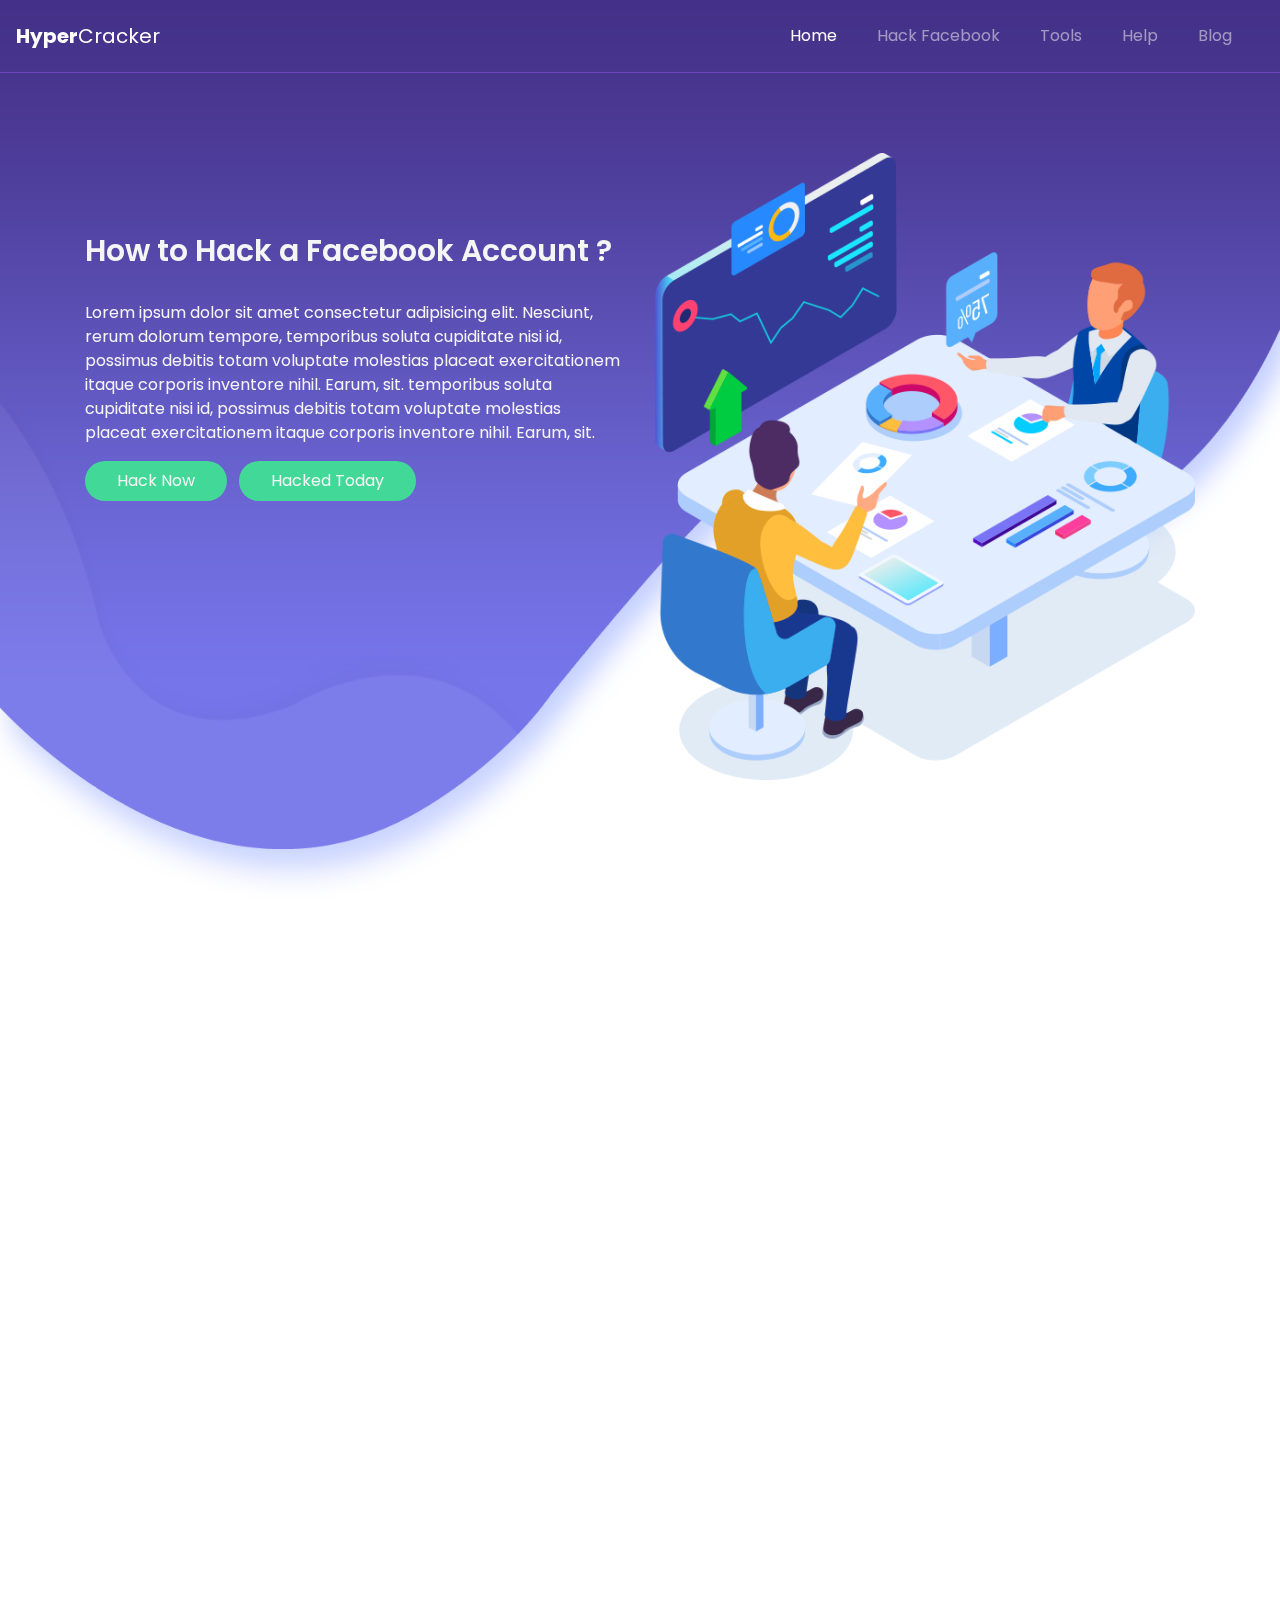
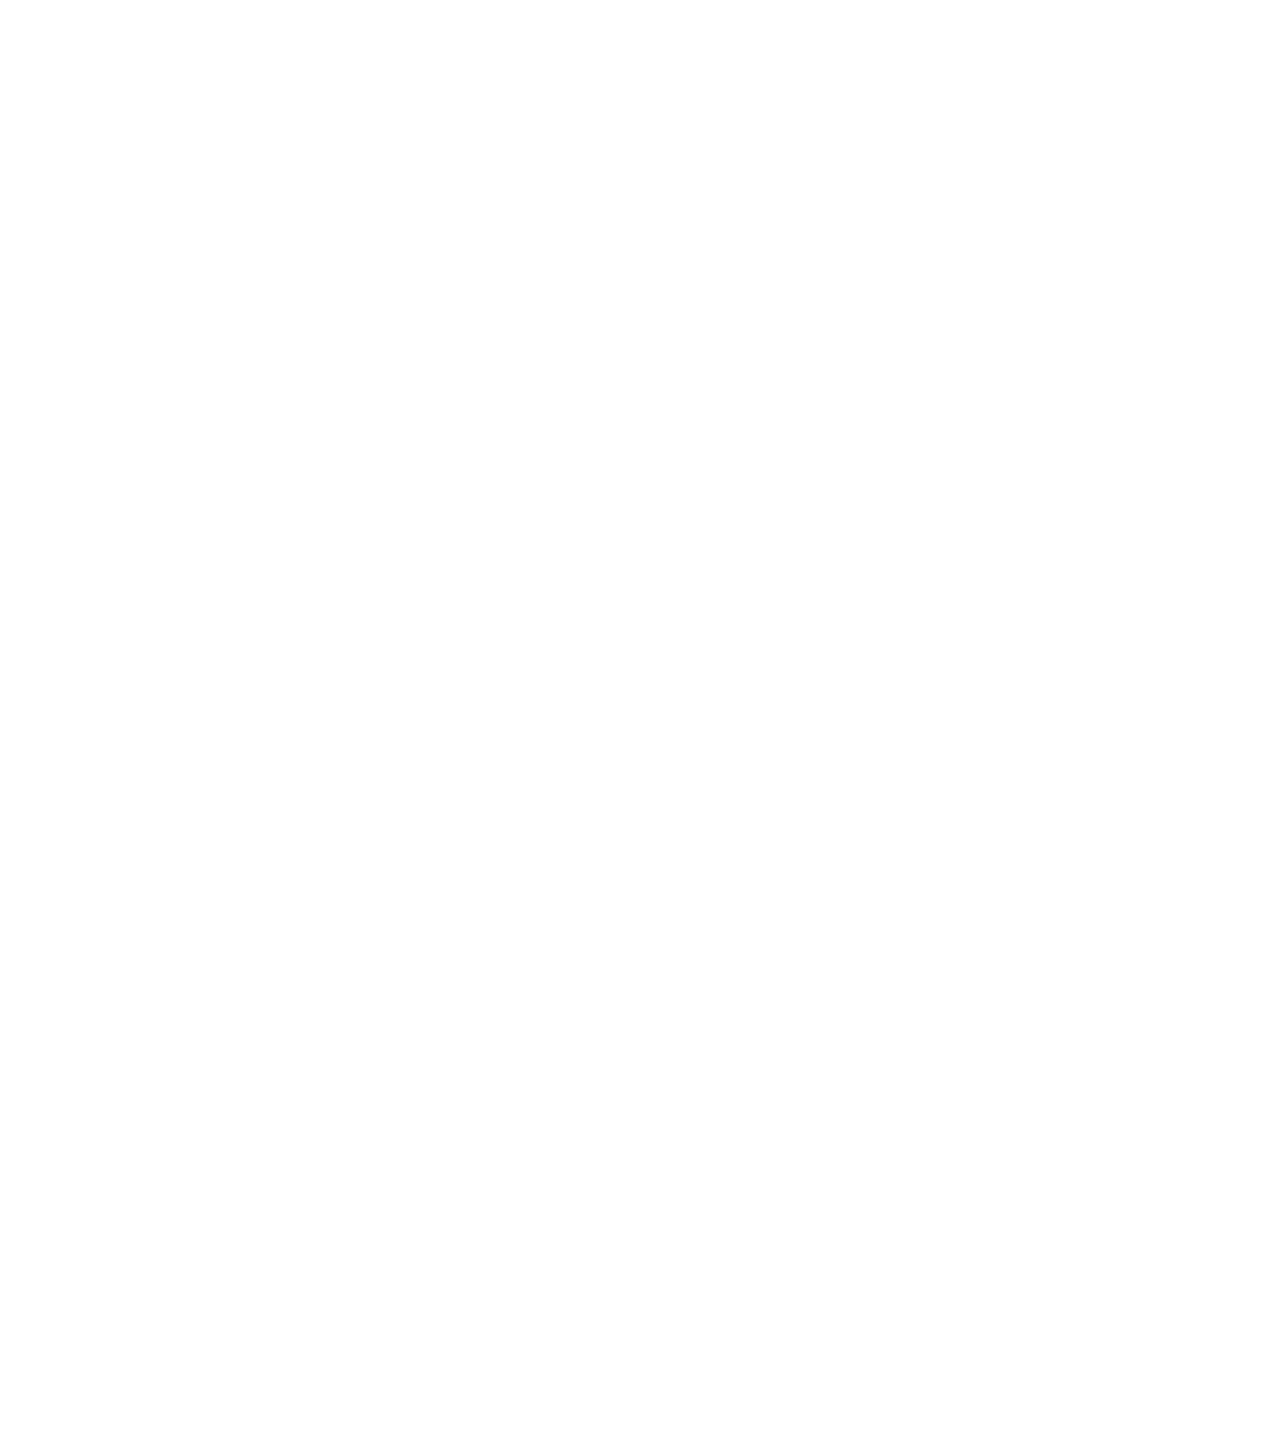
<file: index.html>
<!DOCTYPE html>
<html lang="en">
  <head>
    <meta charset="UTF-8" />
    <meta name="viewport" content="width=device-width, initial-scale=1.0" />
    <title>Myrekrut2014</title>
    <!-- Bootstrap CSS -->
    <link
      rel="stylesheet"
      href="https://stackpath.bootstrapcdn.com/bootstrap/4.3.1/css/bootstrap.min.css"
      integrity="sha384-ggOyR0iXCbMQv3Xipma34MD+dH/1fQ784/j6cY/iJTQUOhcWr7x9JvoRxT2MZw1T"
      crossorigin="anonymous"
    />
    <!-- ANIMATE ON SCROLL -->
    <link href="https://unpkg.com/aos@2.3.1/dist/aos.css" rel="stylesheet" />
    <script src="https://unpkg.com/aos@2.3.1/dist/aos.js"></script>
    <!--FONT AWESOME CSS-->
    <link
      rel="stylesheet"
      href="https://stackpath.bootstrapcdn.com/font-awesome/4.7.0/css/font-awesome.min.css"
    />
    <!--Custom CSS-->
    <link rel="stylesheet" href="css/style.css" />
  </head>

  <body>
    <!-- START OF WRAPPER SECTION -->
    <div id="wrapper">
      <!-- START OF NAVBAR STYLING -->
      <nav class="navbar navbar-expand-md navbar-dark bg-primary" data-aos="fade-down">
        <a class="navbar-brand" href="#"><strong>Hyper</strong>Cracker</a>
        <button
          class="navbar-toggler d-lg-none"
          type="button"
          data-toggle="collapse"
          data-target="#collapsibleNavId"
          aria-controls="collapsibleNavId"
          aria-expanded="false"
          aria-label="Toggle navigation"
        >
          <span class="navbar-toggler-icon"></span>
        </button>
        <div class="collapse navbar-collapse" id="collapsibleNavId">
          <ul class="navbar-nav ml-auto mt-2 mt-lg-0">
            <li class="nav-item active">
              <a class="nav-link" href="index.html"
                >Home <span class="sr-only">(current)</span></a
              >
            </li>
            <li class="nav-item">
              <a class="nav-link" href="hack-fb.html">Hack Facebook</a>
            </li>
            <li class="nav-item">
              <a class="nav-link" href="#">Tools</a>
            </li>
            <li class="nav-item">
              <a class="nav-link" href="help.html">Help</a>
            </li>
            <li class="nav-item">
              <a class="nav-link" href="#">Blog</a>
            </li>
          </ul>
        </div>
      </nav>
      <!-- END OF NAVBAR STYLING -->
      <div id="main-body">
        <div class="container">
          <div class="row">
            <div class="col-md-6" data-aos="fade-right">
              <h1>
                How to Hack a Facebook Account ?
              </h1>
              <p>
                Lorem ipsum dolor sit amet consectetur adipisicing elit.
                Nesciunt, rerum dolorum tempore, temporibus soluta cupiditate
                nisi id, possimus debitis totam voluptate molestias placeat
                exercitationem itaque corporis inventore nihil. Earum, sit.
                temporibus soluta cupiditate nisi id, possimus debitis totam
                voluptate molestias placeat exercitationem itaque corporis
                inventore nihil. Earum, sit.
              </p>
              <p>
                <a href="#" class="btn-new">Hack Now</a>

                <a href="#" class="btn-new ml-2">Hacked Today</a>
              </p>
            </div>
            <div class="col-md-6" data-aos="fade-up">
              <img src="./images/homme-right.png" class="img-fluid" alt="" />
            </div>
          </div>
        </div>
      </div>
    </div>
    <!-- END OF WRAPPER SECTION -->
    <!-- START OF INFO SECTION -->
    <div id="info">
      <div class="container">
        <div class="row" data-aos="zoom-in">
          <div class="col-md-12 text-center">
            <span class="line-1"></span>
            <span class="line-2"></span>
            <span class="line-3"></span>
            <span class="line-4"></span>
            <span class="line-5"></span>
            <h2 class="mt-5">
              How to Hack Facebook Account Online?
            </h2>
          </div>
        </div>
      </div>
      <div class="container">
        <div class="row" data-aos="zoom-in">
          <div class="col-md-12">
            <div id="accordion">
              <div class="card">
                <div class="card-header">
                  <a
                    class="card-link"
                    data-toggle="collapse"
                    href="#collapseOne"
                  >
                    How to hack someones Facebook easily?
                  </a>
                </div>
                <div id="collapseOne" class="collapse" data-parent="#accordion">
                  <div class="card-body">
                    Lorem ipsum dolor sit amet, consectetur adipisicing elit,
                    sed do eiusmod tempor incididunt ut labore et dolore magna
                    aliqua. Ut enim ad minim veniam, quis nostrud exercitation
                    ullamco laboris nisi ut aliquip ex ea commodo consequat.
                    Lorem ipsum dolor sit amet, consectetur adipisicing elit,
                    sed do eiusmod tempor incididunt ut labore et dolore magna
                    aliqua. Ut enim ad minim veniam, quis nostrud exercitation
                    ullamco laboris nisi ut aliquip ex ea commodo consequat.
                    Lorem ipsum dolor sit amet, consectetur adipisicing elit,
                    sed do eiusmod tempor incididunt ut labore et dolore magna
                    aliqua. Ut enim ad minim veniam, quis nostrud exercitation
                    ullamco laboris nisi ut aliquip ex ea commodo consequat.
                  </div>
                </div>
              </div>
              <div class="card">
                <div class="card-header">
                  <a
                    class="collapsed card-link"
                    data-toggle="collapse"
                    href="#collapseTwo"
                  >
                    How to hack a Facebook account, Step by step:
                  </a>
                </div>
                <div id="collapseTwo" class="collapse" data-parent="#accordion">
                  <div class="card-body">
                    Lorem ipsum dolor sit amet, consectetur adipisicing elit,
                    sed do eiusmod tempor incididunt ut labore et dolore magna
                    aliqua. Ut enim ad minim veniam, quis nostrud exercitation
                    ullamco laboris nisi ut aliquip ex ea commodo consequat.
                  </div>
                </div>
              </div>
              <div class="card">
                <div class="card-header">
                  <a
                    class="collapsed card-link"
                    data-toggle="collapse"
                    href="#collapseThree"
                  >
                    How to hack Facebook free without surveys?
                  </a>
                </div>
                <div
                  id="collapseThree"
                  class="collapse"
                  data-parent="#accordion"
                >
                  <div class="card-body">
                    Lorem ipsum dolor sit amet, consectetur adipisicing elit,
                    sed do eiusmod tempor incididunt ut labore et dolore magna
                    aliqua. Ut enim ad minim veniam, quis nostrud exercitation
                    ullamco laboris nisi ut aliquip ex ea commodo consequat.
                    Lorem ipsum dolor, sit amet consectetur adipisicing elit.
                    Explicabo sequi, quae consequatur numquam dignissimos
                    excepturi commodi hic, fuga earum dolorem doloremque
                    temporibus nam aliquid, inventore amet ea sunt odit
                    praesentium.
                  </div>
                </div>
              </div>
              <div class="card">
                <div class="card-header">
                  <a
                    class="collapsed card-link"
                    data-toggle="collapse"
                    href="#collapseFour"
                  >
                    How to hack facebook account from a phone?
                  </a>
                </div>
                <div
                  id="collapseFour"
                  class="collapse"
                  data-parent="#accordion"
                >
                  <div class="card-body">
                    Lorem ipsum dolor sit amet, consectetur adipisicing elit,
                    sed do eiusmod tempor incididunt ut labore et dolore magna
                    aliqua. Ut enim ad minim veniam, quis nostrud exercitation
                    ullamco laboris nisi ut aliquip ex ea commodo consequat.
                  </div>
                </div>
              </div>
              <div class="card">
                <div class="card-header">
                  <a
                    class="collapsed card-link"
                    data-toggle="collapse"
                    href="#collapseFive"
                  >
                    How to hack fb online without software?
                  </a>
                </div>
                <div
                  id="collapseFive"
                  class="collapse"
                  data-parent="#accordion"
                >
                  <div class="card-body">
                    Lorem ipsum dolor sit amet, consectetur adipisicing elit,
                    sed do eiusmod tempor incididunt ut labore et dolore magna
                    aliqua. Ut enim ad minim veniam, quis nostrud exercitation
                    ullamco laboris nisi ut aliquip ex ea commodo consequat.
                    Lorem ipsum dolor sit amet, consectetur adipisicing elit,
                    sed do eiusmod tempor incididunt ut labore et dolore magna
                    aliqua. Ut enim ad minim veniam, quis nostrud exercitation
                    ullamco laboris nisi ut aliquip ex ea commodo consequat.
                    Lorem ipsum dolor, sit amet consectetur adipisicing elit.
                    Explicabo sequi, quae consequatur numquam dignissimos
                    excepturi commodi hic, fuga earum dolorem doloremque
                    temporibus nam aliquid, inventore amet ea sunt odit
                    praesentium.
                  </div>
                </div>
              </div>
            </div>
          </div>
        </div>
        <div id="hacked-today" data-aos="zoom-in">
          <div class="container text-center">
            <span class="line-1"></span>
            <span class="line-2"></span>
            <span class="line-3"></span>
            <span class="line-4"></span>
            <span class="line-5"></span>
            <h2 class="mt-5">
              Hacked Today
            </h2>
          </div>
          <div class="container">
            <div class="row">
              <div class="col-md-3">
                <div class="single-member">
                  <img src="./images/profile.jpg" class="img-fluid" alt="" />
                  <p class="mb-0">
                    John Doe
                  </p>
                  <p>
                    HACKED TODAY
                  </p>
                </div>
              </div>
              <div class="col-md-3">
                <div class="single-member">
                  <img src="./images/profile2.jfif" class="img-fluid" alt="" />
                  <p class="mb-0">
                    John Doe
                  </p>
                  <p>
                    HACKED TODAY
                  </p>
                </div>
              </div>
              <div class="col-md-3">
                <div class="single-member">
                  <img src="./images/profile3.jpg" class="img-fluid" alt="" />
                  <p class="mb-0">
                    John Doe
                  </p>
                  <p>
                    HACKED TODAY
                  </p>
                </div>
              </div>
              <div class="col-md-3">
                <div class="single-member">
                  <img src="./images/profile4.jfif" class="img-fluid" alt="" />
                  <p class="mb-0">
                    John Doe
                  </p>
                  <p>
                    HACKED TODAY
                  </p>
                </div>
              </div>
              <div class="col-md-3">
                <div class="single-member">
                  <img src="./images/profile5.jfif" class="img-fluid" alt="" />
                  <p class="mb-0">
                    John Doe
                  </p>
                  <p>
                    HACKED TODAY
                  </p>
                </div>
              </div>
              <div class="col-md-3">
                <div class="single-member">
                  <img src="./images/profile6.jpg" class="img-fluid" alt="" />
                  <p class="mb-0">
                    John Doe
                  </p>
                  <p>
                    HACKED TODAY
                  </p>
                </div>
              </div>
              <div class="col-md-3">
                <div class="single-member">
                  <img src="./images/profile7.jfif" class="img-fluid" alt="" />
                  <p class="mb-0">
                    John Doe
                  </p>
                  <p>
                    HACKED TODAY
                  </p>
                </div>
              </div>
              <div class="col-md-3">
                <div class="single-member">
                  <img src="./images/profile.jfif" class="img-fluid" alt="" />
                  <p class="mb-0">
                    John Doe
                  </p>
                  <p>
                    HACKED TODAY
                  </p>
                </div>
              </div>
            </div>
            <div class="col-12">
              <a href="#" class="btn-new-2 mr-auto ml-auto mt-5"
                >Start Hacking</a
              >
            </div>
          </div>
        </div>
      </div>
    </div>
    <!-- END OF INFO SECTION -->
    <!-- START OF FOOTER -->
    <footer data-aos="fade-up">
      <div class="container">
        <div class="row">
          <div class="col-md-6">
            <a class="navbar-brand" href="#"><strong>Hyper</strong>Cracker</a>
            <p>
              All rights Reserved <a href="#">HyperCracker</a> 2013 - 2019 ©
              <br />
              <a href="#">Privacy Policy</a> -
              <a href="terms.html">Terms of use</a>
            </p>
          </div>
          <div class="col-md-4 social-box mt-4 text-center text-md-left">
            <a href="#">
              <i class="fa fa-facebook-f" aria-hidden="true"></i>
            </a>
            <a href="#">
              <i class="fa fa-twitter" aria-hidden="true"></i>
            </a>
            <a href="#">
              <i class="fa fa-youtube-play" aria-hidden="true"></i>
            </a>
          </div>
          <div class="col-md-2 mt-4">
            <a href="#" id="scroll-to-top" class="mx-auto mx-md-0">
              <i class="fa fa-chevron-up" aria-hidden="true"></i>
            </a>
          </div>
        </div>
        <div class="row mt-5">
          <div class="col-12">
            <p>
              Disclaimer: no personal data is stored. All requested content is
              shown on facebook.com, not on HyperCracker. This site is not a
              part of the Facebook™ website or Facebook™ Inc. Additionally, this
              site is NOT endorsed by Facebook™ in any way. FACEBOOK™ is a
              trademark of FACEBOOK™, Inc
            </p>
          </div>
        </div>
      </div>
    </footer>
    <!-- END OF FOOTER -->

    <!-- jQuery first, then Popper.js, then Bootstrap JS -->
    <script
      src="https://code.jquery.com/jquery-3.3.1.slim.min.js"
      integrity="sha384-q8i/X+965DzO0rT7abK41JStQIAqVgRVzpbzo5smXKp4YfRvH+8abtTE1Pi6jizo"
      crossorigin="anonymous"
    ></script>
    <script
      src="https://cdnjs.cloudflare.com/ajax/libs/popper.js/1.14.7/umd/popper.min.js"
      integrity="sha384-UO2eT0CpHqdSJQ6hJty5KVphtPhzWj9WO1clHTMGa3JDZwrnQq4sF86dIHNDz0W1"
      crossorigin="anonymous"
    ></script>
    <script
      src="https://stackpath.bootstrapcdn.com/bootstrap/4.3.1/js/bootstrap.min.js"
      integrity="sha384-JjSmVgyd0p3pXB1rRibZUAYoIIy6OrQ6VrjIEaFf/nJGzIxFDsf4x0xIM+B07jRM"
      crossorigin="anonymous"
    ></script>
    <script>
      AOS.init({
          once: true,
          duration: 1000
      });
    </script>
  </body>
</html>
</file>
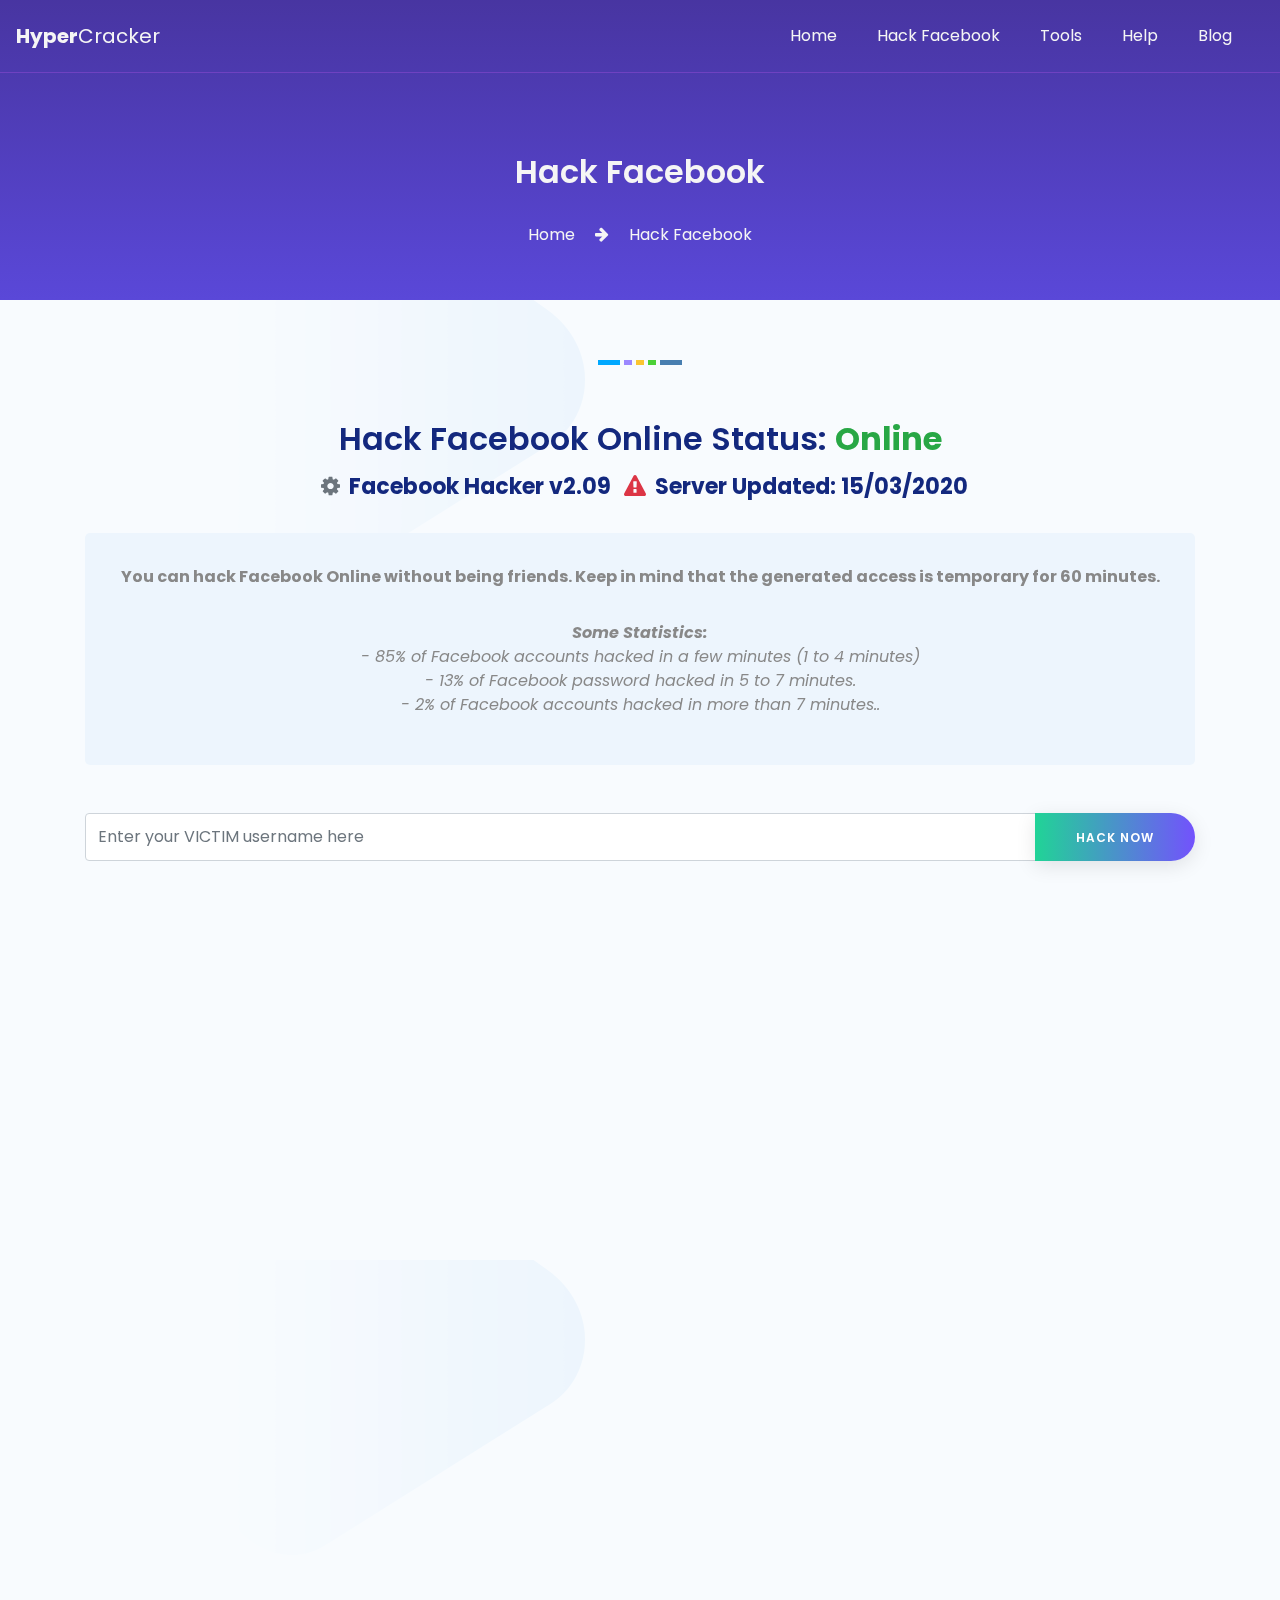
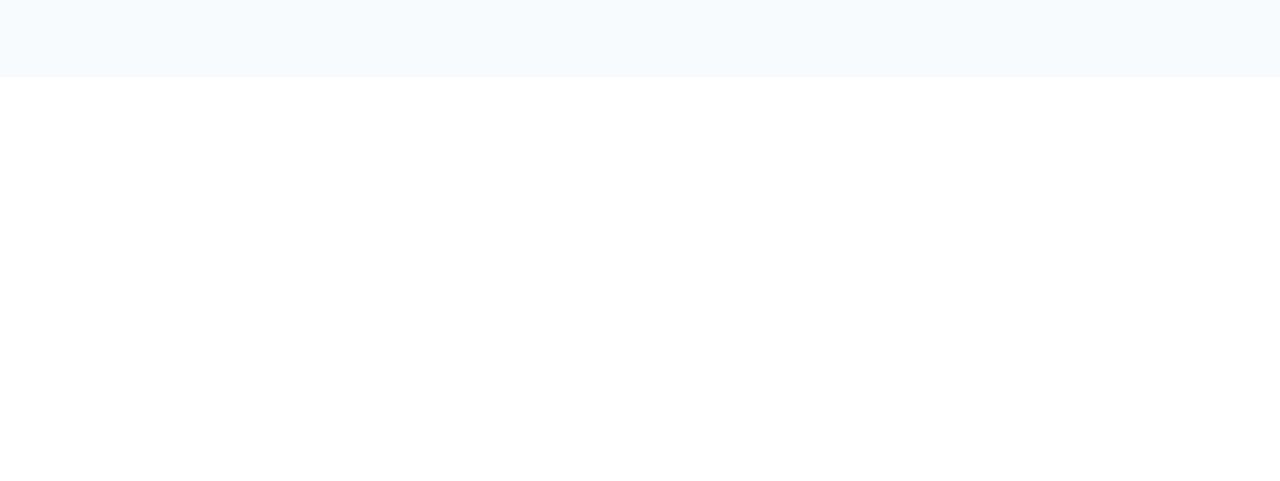
<file: hack-fb.html>
<!DOCTYPE html>
<html lang="en">

<head>
    <meta charset="UTF-8">
    <meta name="viewport" content="width=device-width, initial-scale=1.0">
    <title>Myrekrut2014</title>
    <!-- Bootstrap CSS -->
    <link rel="stylesheet" href="https://stackpath.bootstrapcdn.com/bootstrap/4.3.1/css/bootstrap.min.css"
        integrity="sha384-ggOyR0iXCbMQv3Xipma34MD+dH/1fQ784/j6cY/iJTQUOhcWr7x9JvoRxT2MZw1T" crossorigin="anonymous" />
    <!-- ANIMATE ON SCROLL -->
    <link href="https://unpkg.com/aos@2.3.1/dist/aos.css" rel="stylesheet" />
    <script src="https://unpkg.com/aos@2.3.1/dist/aos.js"></script>
    <!-- Fontawesome Setup -->
    <link rel="stylesheet" href="https://stackpath.bootstrapcdn.com/font-awesome/4.7.0/css/font-awesome.min.css" />
    <!--Custom CSS-->
    <link rel="stylesheet" href="css/style.css" />
</head>

<body>
    <!-- START OF WRAPPER SECTION -->
    <div id="wrapper-other-pages" data-aos="fade-down">
        <!-- START OF NAVBAR STYLING -->
        <nav class="navbar navbar-expand-md navbar-dark bg-primary">
            <a class="navbar-brand" href="#"><strong>Hyper</strong>Cracker</a>
            <button class="navbar-toggler d-lg-none" type="button" data-toggle="collapse"
                data-target="#collapsibleNavId" aria-controls="collapsibleNavId" aria-expanded="false"
                aria-label="Toggle navigation">
                <span class="navbar-toggler-icon"></span>
            </button>
            <div class="collapse navbar-collapse" id="collapsibleNavId">
                <ul class="navbar-nav ml-auto mt-2 mt-lg-0">
                    <li class="nav-item active">
                        <a class="nav-link" href="index.html">Home <span class="sr-only">(current)</span></a>
                    </li>
                    <li class="nav-item">
                        <a class="nav-link" href="hack-fb.html">Hack Facebook</a>
                    </li>
                    <li class="nav-item">
                        <a class="nav-link" href="#">Tools</a>
                    </li>
                    <li class="nav-item">
                        <a class="nav-link" href="help.html">Help</a>
                    </li>
                    <li class="nav-item">
                        <a class="nav-link" href="#">Blog</a>
                    </li>
                </ul>
            </div>
        </nav>
        <!-- END OF NAVBAR STYLING -->
        <div class="container">
            <div class="row">
                <div class="col-12 text-center">
                    <h2>Hack Facebook</h2>
                    <p> <a href="./index.html"> Home</a> <i class="fa fa-arrow-right"></i> Hack Facebook</p>
                </div>
            </div>
        </div>
    </div>
    <!-- END OF WRAPPER SECTION -->
    <!-- START OF MAIN BODY ON OTHER PAGES -->
    <div id="other-pages-section" >
        <div class="container" data-aos="zoom-in">
            <div class="row">
                <div class="col-12 text-center">
                    <span class="line-1"></span>
                    <span class="line-2"></span>
                    <span class="line-3"></span>
                    <span class="line-4"></span>
                    <span class="line-5"></span>
                    <h2 class="mt-5">
                        Hack Facebook Online Status: <span class="text-success font-weight-bold"> Online</span>
                    </h2>
                    <h3>
                        <i class="fa fa-cog ml-2 mr-1 text-secondary" aria-hidden="true"></i> Facebook Hacker v2.09 <i
                            class="fa fa-exclamation-triangle text-danger ml-2 mr-1" aria-hidden="true"></i> Server
                        Updated: 15/03/2020
                    </h3>
                    <div class="blue-box">
                        <strong>
                            You can hack Facebook Online without being friends. Keep in
                            mind that the generated access is temporary for 60 minutes.
                        </strong>
                        <p>
                            <span class="font-weight-bold">Some Statistics:</span> <br />
                            - 85% of Facebook accounts hacked in a few minutes (1 to 4
                            minutes) <br />
                            - 13% of Facebook password hacked in 5 to 7 minutes. <br />
                            - 2% of Facebook accounts hacked in more than 7 minutes..
                        </p>
                    </div>
                    <div class="input-group mt-5 ">
                        <input type="text" class="form-control input-field"
                            placeholder="Enter your VICTIM username here">
                        <div class="input-group-append  input-sm-block">
                            <button class="btn btn-new-2" type="submit">Hack Now</button>
                        </div>
                    </div>
                </div>
            </div>

        </div>
        <div class="container" data-aos="zoom-in">
            <div id="tutorial">
                <div class="row">
                    <div class="col-12 text-center">
                        <span class="line-1"></span>
                        <span class="line-2"></span>
                        <span class="line-3"></span>
                        <span class="line-4"></span>
                        <span class="line-5"></span>
                        <h2 class="mt-5">
                            How to Hack Facebook Account Online?
                        </h2>
                        <h3>
                            Step by step (VIDEO TUTORIAL)
                        </h3>
                        <p>
                            This video shows you how to find the Profile URL of a Facebook account in order to hack it.
                        </p>
                    </div>
                    <div class="col-md-6">
                        <div id="accordion">
                            <div class="card">
                                <div class="card-header">
                                    <a class="card-link" data-toggle="collapse" href="#collapseOne">
                                        Detect the lies of your partner, find real evidence:
                                    </a>
                                </div>
                                <div id="collapseOne" class="collapse" data-parent="#accordion">
                                    <div class="card-body">
                                        Lorem ipsum dolor sit amet, consectetur adipisicing elit, sed do eiusmod tempor
                                        incididunt ut labore et dolore magna aliqua. Ut enim ad minim veniam, quis
                                        nostrud
                                        exercitation ullamco laboris nisi ut aliquip ex ea commodo consequat.
                                        Lorem ipsum dolor sit amet, consectetur adipisicing elit, sed do eiusmod tempor
                                        incididunt ut labore et dolore magna aliqua. Ut enim ad minim veniam, quis
                                        nostrud
                                        exercitation ullamco laboris nisi ut aliquip ex ea commodo consequat.
                                        Lorem ipsum dolor sit amet, consectetur adipisicing elit, sed do eiusmod tempor
                                        incididunt ut labore et dolore magna aliqua. Ut enim ad minim veniam, quis
                                        nostrud
                                        exercitation ullamco laboris nisi ut aliquip ex ea commodo consequat.

                                    </div>
                                </div>
                            </div>
                            <div class="card">
                                <div class="card-header">
                                    <a class="collapsed card-link" data-toggle="collapse" href="#collapseTwo">
                                        There is a simple way to know the truth !! Hack a Facebook account with
                                        HyperCracker?
                                    </a>
                                </div>
                                <div id="collapseTwo" class="collapse" data-parent="#accordion">
                                    <div class="card-body">
                                        Lorem ipsum dolor sit amet, consectetur adipisicing elit, sed do eiusmod tempor
                                        incididunt ut labore et dolore magna aliqua. Ut enim ad minim veniam, quis
                                        nostrud
                                        exercitation ullamco laboris nisi ut aliquip ex ea commodo consequat.
                                    </div>
                                </div>
                            </div>
                            <div class="card">
                                <div class="card-header">
                                    <a class="collapsed card-link" data-toggle="collapse" href="#collapseThree">
                                        Truth Is Good, But Knowing Too Much Truth Is Harmful
                                    </a>
                                </div>
                                <div id="collapseThree" class="collapse" data-parent="#accordion">
                                    <div class="card-body">
                                        Lorem ipsum dolor sit amet, consectetur adipisicing elit, sed do eiusmod tempor
                                        incididunt ut labore et dolore magna aliqua. Ut enim ad minim veniam, quis
                                        nostrud
                                        exercitation ullamco laboris nisi ut aliquip ex ea commodo consequat.
                                        Lorem ipsum dolor, sit amet consectetur adipisicing elit. Explicabo sequi, quae
                                        consequatur numquam dignissimos excepturi commodi hic, fuga earum dolorem
                                        doloremque
                                        temporibus nam aliquid, inventore amet ea sunt odit praesentium.
                                    </div>
                                </div>
                            </div>
                            <div class="card">
                                <div class="card-header">
                                    <a class="collapsed card-link" data-toggle="collapse" href="#collapseFour">
                                        Does Facebook know I'm trying to hack a Facebook account?
                                    </a>
                                </div>
                                <div id="collapseFour" class="collapse" data-parent="#accordion">
                                    <div class="card-body">
                                        Lorem ipsum dolor sit amet, consectetur adipisicing elit, sed do eiusmod tempor
                                        incididunt ut labore et dolore magna aliqua. Ut enim ad minim veniam, quis
                                        nostrud
                                        exercitation ullamco laboris nisi ut aliquip ex ea commodo consequat.
                                    </div>
                                </div>
                            </div>
                        </div>
                    </div>
                    <div class="col-md-6 mt-5">
                        <p>
                            <div class="embed-responsive embed-responsive-16by9">
                                <iframe src="https://www.youtube.com/embed/pA9ZJfssqTA" frameborder="0"
                                    allow="accelerometer; autoplay; encrypted-media; gyroscope; picture-in-picture"
                                    allowfullscreen></iframe>
                            </div>
                        </p>
                    </div>
                </div>
            </div>
        </div>
    </div>
    </div>
    </div>
    <!-- END OF MAIN BODY ON OTHER PAGES -->
    <!-- START OF FOOTER -->
    <footer data-aos="fade-up">
        <div class="container">
            <div class="row">
                <div class="col-md-6">
                    <a class="navbar-brand" href="#"><strong>Hyper</strong>Cracker</a>
                    <p>
                        All rights Reserved <a href="#">HyperCracker</a> 2013 - 2019 ©
                        <br />
                        <a href="#">Privacy Policy</a> - <a href="terms.html">Terms of use</a>
                    </p>
                </div>
                <div class="col-md-4 social-box mt-4 text-center text-md-left">
                    <a href="#">
                        <i class="fa fa-facebook-f" aria-hidden="true"></i>
                    </a>
                    <a href="#">
                        <i class="fa fa-twitter" aria-hidden="true"></i>
                    </a>
                    <a href="#">
                        <i class="fa fa-youtube-play" aria-hidden="true"></i>
                    </a>
                </div>
                <div class="col-md-2 mt-4">
                    <a href="#" id="scroll-to-top" class="mx-auto mx-md-0">
                        <i class="fa fa-chevron-up" aria-hidden="true"></i>
                    </a>
                </div>
            </div>
            <div class="row mt-5">
                <div class="col-12">
                    <p>
                        Disclaimer: no personal data is stored. All requested content is
                        shown on facebook.com, not on HyperCracker. This site is not a
                        part of the Facebook™ website or Facebook™ Inc. Additionally, this
                        site is NOT endorsed by Facebook™ in any way. FACEBOOK™ is a
                        trademark of FACEBOOK™, Inc
                    </p>
                </div>
            </div>
        </div>
    </footer>
    <!-- END OF FOOTER -->

    <!-- jQuery first, then Popper.js, then Bootstrap JS -->
    <script src="https://code.jquery.com/jquery-3.3.1.slim.min.js"
        integrity="sha384-q8i/X+965DzO0rT7abK41JStQIAqVgRVzpbzo5smXKp4YfRvH+8abtTE1Pi6jizo"
        crossorigin="anonymous"></script>
    <script src="https://cdnjs.cloudflare.com/ajax/libs/popper.js/1.14.7/umd/popper.min.js"
        integrity="sha384-UO2eT0CpHqdSJQ6hJty5KVphtPhzWj9WO1clHTMGa3JDZwrnQq4sF86dIHNDz0W1"
        crossorigin="anonymous"></script>
    <script src="https://stackpath.bootstrapcdn.com/bootstrap/4.3.1/js/bootstrap.min.js"
        integrity="sha384-JjSmVgyd0p3pXB1rRibZUAYoIIy6OrQ6VrjIEaFf/nJGzIxFDsf4x0xIM+B07jRM"
        crossorigin="anonymous"></script>
        <script>
            AOS.init({
                once: true,
                duration: 1000
            });
          </script>
</body>

</html>
</file>
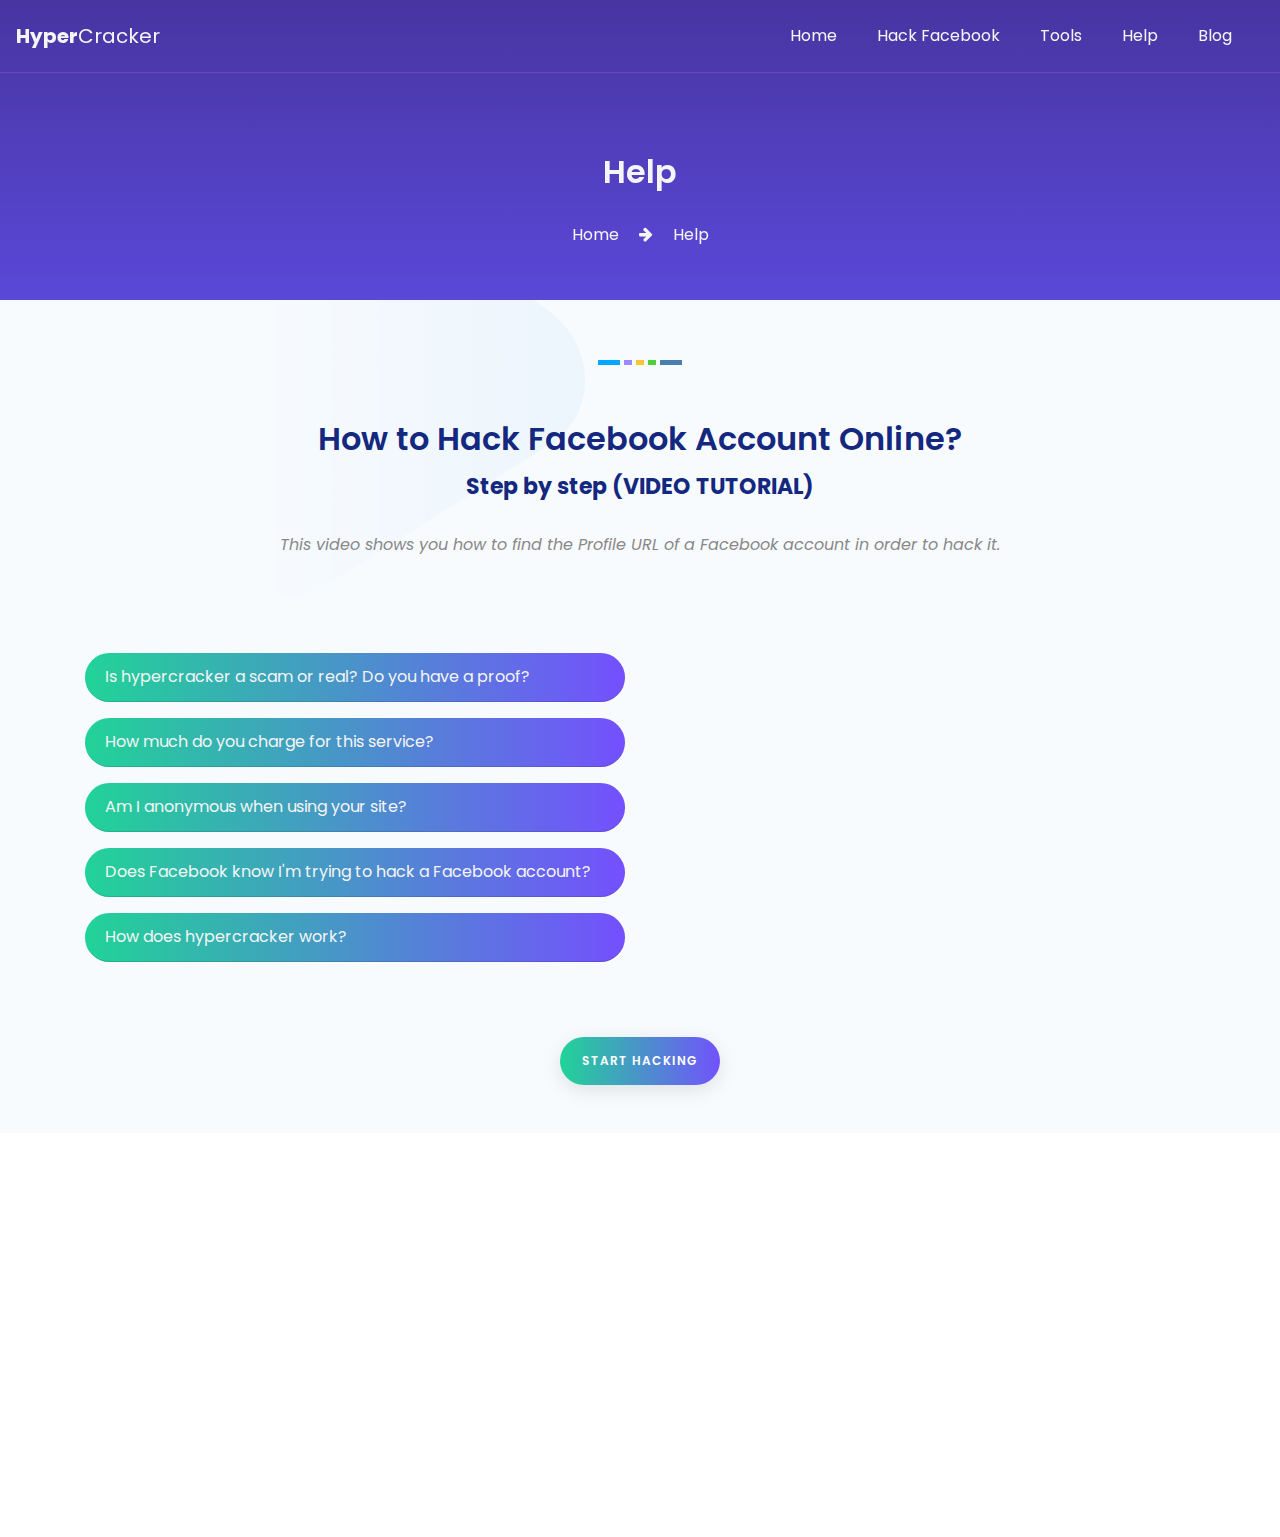
<file: help.html>
<!DOCTYPE html>
<html lang="en">

<head>
    <meta charset="UTF-8">
    <meta name="viewport" content="width=device-width, initial-scale=1.0">
    <title>Myrekrut2014</title>
    <!-- Bootstrap CSS -->
    <link rel="stylesheet" href="https://stackpath.bootstrapcdn.com/bootstrap/4.3.1/css/bootstrap.min.css"
        integrity="sha384-ggOyR0iXCbMQv3Xipma34MD+dH/1fQ784/j6cY/iJTQUOhcWr7x9JvoRxT2MZw1T" crossorigin="anonymous" />
    <!-- ANIMATE ON SCROLL -->
    <link href="https://unpkg.com/aos@2.3.1/dist/aos.css" rel="stylesheet" />
    <script src="https://unpkg.com/aos@2.3.1/dist/aos.js"></script>
    <!-- Fontawesome Setup -->
    <link rel="stylesheet" href="https://stackpath.bootstrapcdn.com/font-awesome/4.7.0/css/font-awesome.min.css" />
    <!--Custom CSS-->
    <link rel="stylesheet" href="css/style.css" />
</head>

<body>
    <!-- START OF WRAPPER SECTION -->
    <div id="wrapper-other-pages" data-aos="fade-down">
        <!-- START OF NAVBAR STYLING -->
        <nav class="navbar navbar-expand-md navbar-dark bg-primary">
            <a class="navbar-brand" href="#"><strong>Hyper</strong>Cracker</a>
            <button class="navbar-toggler d-lg-none" type="button" data-toggle="collapse"
                data-target="#collapsibleNavId" aria-controls="collapsibleNavId" aria-expanded="false"
                aria-label="Toggle navigation">
                <span class="navbar-toggler-icon"></span>
            </button>
            <div class="collapse navbar-collapse" id="collapsibleNavId">
                <ul class="navbar-nav ml-auto mt-2 mt-lg-0">
                    <li class="nav-item active">
                        <a class="nav-link" href="index.html">Home <span class="sr-only">(current)</span></a>
                    </li>
                    <li class="nav-item">
                        <a class="nav-link" href="hack-fb.html">Hack Facebook</a>
                    </li>
                    <li class="nav-item">
                        <a class="nav-link" href="#">Tools</a>
                    </li>
                    <li class="nav-item">
                        <a class="nav-link" href="help.html">Help</a>
                    </li>
                    <li class="nav-item">
                        <a class="nav-link" href="#">Blog</a>
                    </li>
                </ul>
            </div>
        </nav>
        <!-- END OF NAVBAR STYLING -->
        <div class="container">
            <div class="row">
                <div class="col-12 text-center">
                    <h2>Help</h2>
                    <p> <a href="./index.html"> Home</a> <i class="fa fa-arrow-right"></i> Help</p>
                </div>
            </div>
        </div>
    </div>
    <!-- END OF WRAPPER SECTION -->
    <!-- START OF MAIN BODY ON OTHER PAGES -->
    <div id="other-pages-section" data-aos="zoom-in">
        <div class="container">
            <div class="row">
                <div class="col-12 text-center">
                    <span class="line-1"></span>
                    <span class="line-2"></span>
                    <span class="line-3"></span>
                    <span class="line-4"></span>
                    <span class="line-5"></span>
                    <h2 class="mt-5">
                        How to Hack Facebook Account Online?
                    </h2>
                    <h3>
                        Step by step (VIDEO TUTORIAL)
                    </h3>
                    <p>
                        This video shows you how to find the Profile URL of a Facebook account in order to hack it.
                    </p>
                </div>
                <div class="col-md-6">
                    <div id="accordion">
                        <div class="card">
                            <div class="card-header">
                                <a class="card-link" data-toggle="collapse" href="#collapseOne">
                                    Is hypercracker a scam or real? Do you have a proof?
                                </a>
                            </div>
                            <div id="collapseOne" class="collapse" data-parent="#accordion">
                                <div class="card-body">
                                    Lorem ipsum dolor sit amet, consectetur adipisicing elit, sed do eiusmod tempor
                                    incididunt ut labore et dolore magna aliqua. Ut enim ad minim veniam, quis nostrud
                                    exercitation ullamco laboris nisi ut aliquip ex ea commodo consequat.
                                    Lorem ipsum dolor sit amet, consectetur adipisicing elit, sed do eiusmod tempor
                                    incididunt ut labore et dolore magna aliqua. Ut enim ad minim veniam, quis nostrud
                                    exercitation ullamco laboris nisi ut aliquip ex ea commodo consequat.
                                    Lorem ipsum dolor sit amet, consectetur adipisicing elit, sed do eiusmod tempor
                                    incididunt ut labore et dolore magna aliqua. Ut enim ad minim veniam, quis nostrud
                                    exercitation ullamco laboris nisi ut aliquip ex ea commodo consequat.

                                </div>
                            </div>
                        </div>
                        <div class="card">
                            <div class="card-header">
                                <a class="collapsed card-link" data-toggle="collapse" href="#collapseTwo">
                                    How much do you charge for this service?
                                </a>
                            </div>
                            <div id="collapseTwo" class="collapse" data-parent="#accordion">
                                <div class="card-body">
                                    Lorem ipsum dolor sit amet, consectetur adipisicing elit, sed do eiusmod tempor
                                    incididunt ut labore et dolore magna aliqua. Ut enim ad minim veniam, quis nostrud
                                    exercitation ullamco laboris nisi ut aliquip ex ea commodo consequat.
                                </div>
                            </div>
                        </div>
                        <div class="card">
                            <div class="card-header">
                                <a class="collapsed card-link" data-toggle="collapse" href="#collapseThree">
                                    Am I anonymous when using your site?
                                </a>
                            </div>
                            <div id="collapseThree" class="collapse" data-parent="#accordion">
                                <div class="card-body">
                                    Lorem ipsum dolor sit amet, consectetur adipisicing elit, sed do eiusmod tempor
                                    incididunt ut labore et dolore magna aliqua. Ut enim ad minim veniam, quis nostrud
                                    exercitation ullamco laboris nisi ut aliquip ex ea commodo consequat.
                                    Lorem ipsum dolor, sit amet consectetur adipisicing elit. Explicabo sequi, quae
                                    consequatur numquam dignissimos excepturi commodi hic, fuga earum dolorem doloremque
                                    temporibus nam aliquid, inventore amet ea sunt odit praesentium.
                                </div>
                            </div>
                        </div>
                        <div class="card">
                            <div class="card-header">
                                <a class="collapsed card-link" data-toggle="collapse" href="#collapseFour">
                                    Does Facebook know I'm trying to hack a Facebook account?
                                </a>
                            </div>
                            <div id="collapseFour" class="collapse" data-parent="#accordion">
                                <div class="card-body">
                                    Lorem ipsum dolor sit amet, consectetur adipisicing elit, sed do eiusmod tempor
                                    incididunt ut labore et dolore magna aliqua. Ut enim ad minim veniam, quis nostrud
                                    exercitation ullamco laboris nisi ut aliquip ex ea commodo consequat.
                                </div>
                            </div>
                        </div>
                        <div class="card">
                            <div class="card-header">
                                <a class="collapsed card-link" data-toggle="collapse" href="#collapseFive">
                                    How does hypercracker work?
                                </a>
                            </div>
                            <div id="collapseFive" class="collapse" data-parent="#accordion">
                                <div class="card-body">
                                    Lorem ipsum dolor sit amet, consectetur adipisicing elit, sed do eiusmod tempor
                                    incididunt ut labore et dolore magna aliqua. Ut enim ad minim veniam, quis nostrud
                                    exercitation ullamco laboris nisi ut aliquip ex ea commodo consequat.
                                    Lorem ipsum dolor sit amet, consectetur adipisicing elit, sed do eiusmod tempor
                                    incididunt ut labore et dolore magna aliqua. Ut enim ad minim veniam, quis nostrud
                                    exercitation ullamco laboris nisi ut aliquip ex ea commodo consequat.
                                    Lorem ipsum dolor, sit amet consectetur adipisicing elit. Explicabo sequi, quae
                                    consequatur numquam dignissimos excepturi commodi hic, fuga earum dolorem doloremque
                                    temporibus nam aliquid, inventore amet ea sunt odit praesentium.
                                </div>
                            </div>
                        </div>
                    </div>
                </div>
                <div class="col-md-6 mt-5">
                    <p>
                        <div class="embed-responsive embed-responsive-16by9">
                            <iframe src="https://www.youtube.com/embed/pA9ZJfssqTA" frameborder="0"
                                allow="accelerometer; autoplay; encrypted-media; gyroscope; picture-in-picture"
                                allowfullscreen></iframe>
                        </div>
                    </p>
                </div>
                <div class="col-12 mt-5">
                    <a href="#" class="btn-new-2 ml-auto mr-auto">Start Hacking</a>
                </div>
            </div>
        </div>
    </div>
    <!-- END OF MAIN BODY ON OTHER PAGES -->
    <!-- START OF FOOTER -->
    <footer data-aos="fade-up">
        <div class="container">
            <div class="row">
                <div class="col-md-6">
                    <a class="navbar-brand" href="#"><strong>Hyper</strong>Cracker</a>
                    <p>
                        All rights Reserved <a href="#">HyperCracker</a> 2013 - 2019 ©
                        <br />
                        <a href="#">Privacy Policy</a> - <a href="terms.html">Terms of use</a>
                    </p>
                </div>
                <div class="col-md-4 social-box mt-4 text-center text-md-left">
                    <a href="#">
                        <i class="fa fa-facebook-f" aria-hidden="true"></i>
                    </a>
                    <a href="#">
                        <i class="fa fa-twitter" aria-hidden="true"></i>
                    </a>
                    <a href="#">
                        <i class="fa fa-youtube-play" aria-hidden="true"></i>
                    </a>
                </div>
                <div class="col-md-2 mt-4">
                    <a href="#" id="scroll-to-top" class="mx-auto mx-md-0">
                        <i class="fa fa-chevron-up" aria-hidden="true"></i>
                    </a>
                </div>
            </div>
            <div class="row mt-5">
                <div class="col-12">
                    <p>
                        Disclaimer: no personal data is stored. All requested content is
                        shown on facebook.com, not on HyperCracker. This site is not a
                        part of the Facebook™ website or Facebook™ Inc. Additionally, this
                        site is NOT endorsed by Facebook™ in any way. FACEBOOK™ is a
                        trademark of FACEBOOK™, Inc
                    </p>
                </div>
            </div>
        </div>
    </footer>
    <!-- END OF FOOTER -->

    <!-- jQuery first, then Popper.js, then Bootstrap JS -->
    <script src="https://code.jquery.com/jquery-3.3.1.slim.min.js"
        integrity="sha384-q8i/X+965DzO0rT7abK41JStQIAqVgRVzpbzo5smXKp4YfRvH+8abtTE1Pi6jizo"
        crossorigin="anonymous"></script>
    <script src="https://cdnjs.cloudflare.com/ajax/libs/popper.js/1.14.7/umd/popper.min.js"
        integrity="sha384-UO2eT0CpHqdSJQ6hJty5KVphtPhzWj9WO1clHTMGa3JDZwrnQq4sF86dIHNDz0W1"
        crossorigin="anonymous"></script>
    <script src="https://stackpath.bootstrapcdn.com/bootstrap/4.3.1/js/bootstrap.min.js"
        integrity="sha384-JjSmVgyd0p3pXB1rRibZUAYoIIy6OrQ6VrjIEaFf/nJGzIxFDsf4x0xIM+B07jRM"
        crossorigin="anonymous"></script>
        <script>
            AOS.init({
                once: true,
                duration: 1000
            });
          </script>
</body>

</html>
</file>
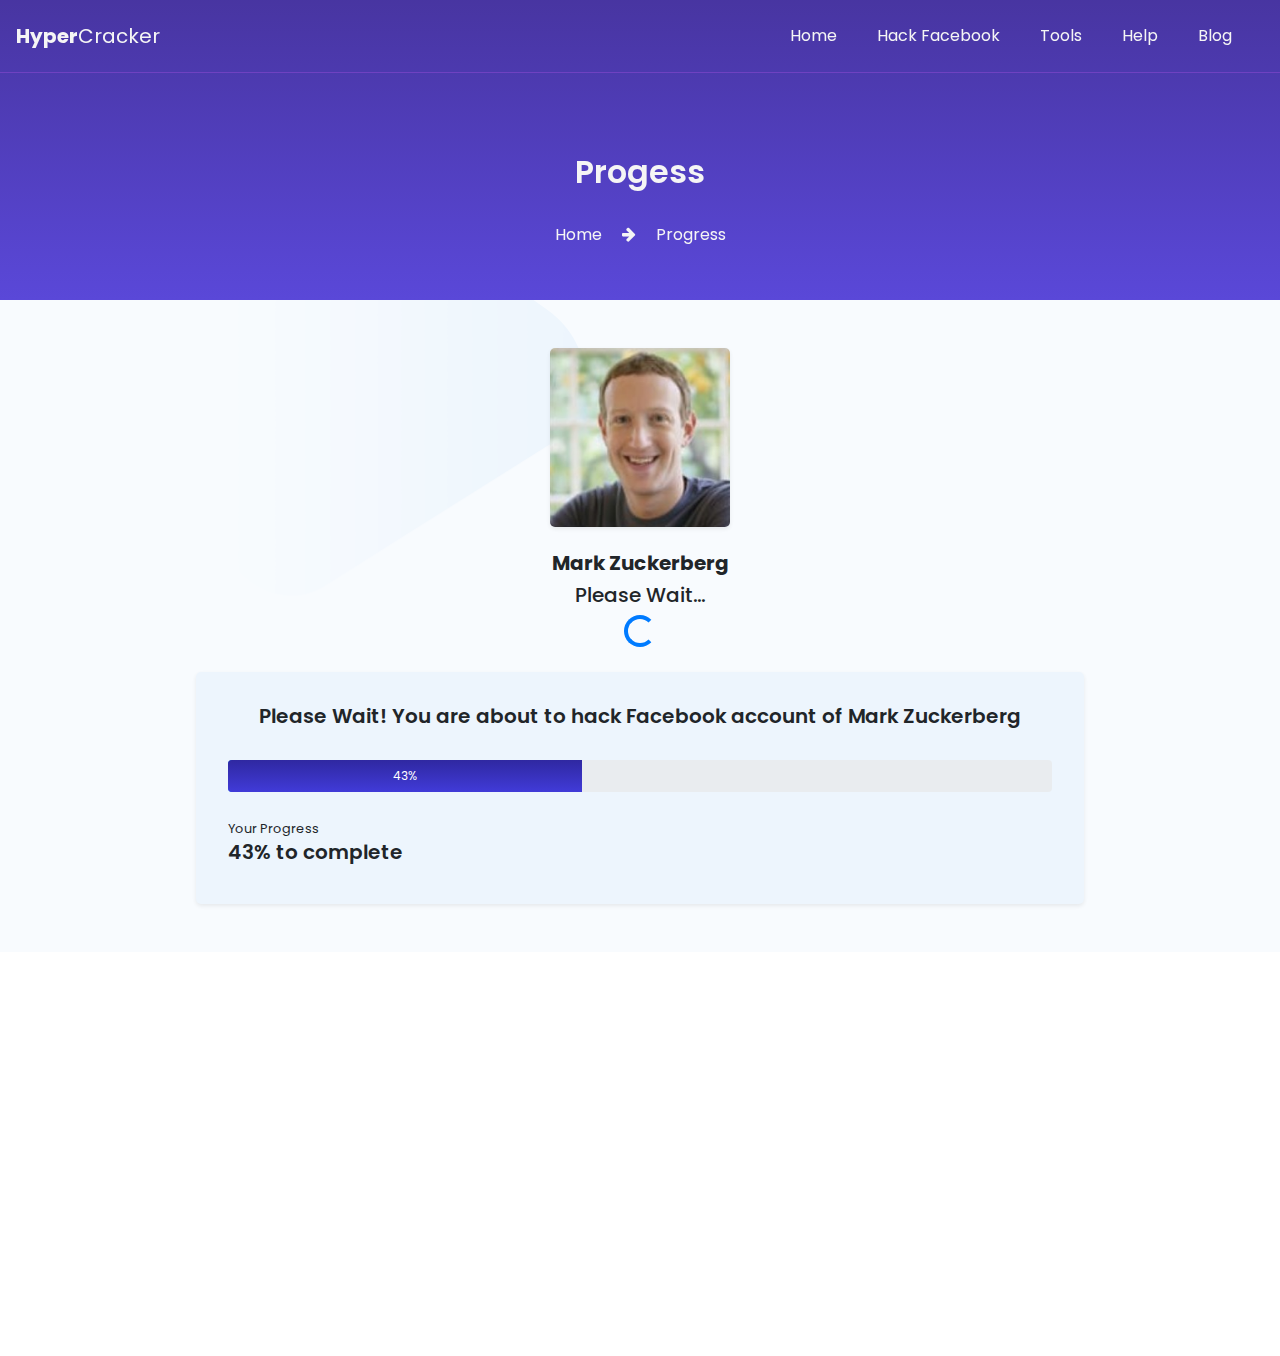
<file: progress.html>
<!DOCTYPE html>
<html lang="en">

<head>
    <meta charset="UTF-8">
    <meta name="viewport" content="width=device-width, initial-scale=1.0">
    <title>Myrekrut2014</title>
    <!-- Bootstrap CSS -->
    <link rel="stylesheet" href="https://stackpath.bootstrapcdn.com/bootstrap/4.3.1/css/bootstrap.min.css"
        integrity="sha384-ggOyR0iXCbMQv3Xipma34MD+dH/1fQ784/j6cY/iJTQUOhcWr7x9JvoRxT2MZw1T" crossorigin="anonymous" />
    <!-- ANIMATE ON SCROLL -->
    <link href="https://unpkg.com/aos@2.3.1/dist/aos.css" rel="stylesheet" />
    <script src="https://unpkg.com/aos@2.3.1/dist/aos.js"></script>
    <!-- Fontawesome Setup -->
    <link rel="stylesheet" href="https://stackpath.bootstrapcdn.com/font-awesome/4.7.0/css/font-awesome.min.css" />
    <!--Custom CSS-->
    <link rel="stylesheet" href="css/style.css" />
</head>

<body>
    <!-- START OF WRAPPER SECTION -->
    <div id="wrapper-other-pages" data-aos="fade-down">
        <!-- START OF NAVBAR STYLING -->
        <nav class="navbar navbar-expand-md navbar-dark bg-primary">
            <a class="navbar-brand" href="#"><strong>Hyper</strong>Cracker</a>
            <button class="navbar-toggler d-lg-none" type="button" data-toggle="collapse"
                data-target="#collapsibleNavId" aria-controls="collapsibleNavId" aria-expanded="false"
                aria-label="Toggle navigation">
                <span class="navbar-toggler-icon"></span>
            </button>
            <div class="collapse navbar-collapse" id="collapsibleNavId">
                <ul class="navbar-nav ml-auto mt-2 mt-lg-0">
                    <li class="nav-item active">
                        <a class="nav-link" href="index.html">Home <span class="sr-only">(current)</span></a>
                    </li>
                    <li class="nav-item">
                        <a class="nav-link" href="hack-fb.html">Hack Facebook</a>
                    </li>
                    <li class="nav-item">
                        <a class="nav-link" href="#">Tools</a>
                    </li>
                    <li class="nav-item">
                        <a class="nav-link" href="help.html">Help</a>
                    </li>
                    <li class="nav-item">
                        <a class="nav-link" href="#">Blog</a>
                    </li>
                </ul>
            </div>
        </nav>
        <!-- END OF NAVBAR STYLING -->
        <div class="container">
            <div class="row">
                <div class="col-12 text-center">
                    <h2>Progess</h2>
                    <p> <a href="./index.html"> Home</a> <i class="fa fa-arrow-right"></i> Progress</p>
                </div>
            </div>
        </div>
    </div>
    <!-- END OF WRAPPER SECTION -->
    <!-- START OF MAIN BODY ON OTHER PAGES -->
    <div id="other-pages-section" data-aos="zoom-in">
        <div class="container">
            <div class="row">
                <div class="col-12 text-center">
                    <img src="./images/mark.png" alt="" class="user-img shadow-sm" class="img-fluid"/> <br />
                    <br />
                    <h5 class="font-weight-bold">Mark Zuckerberg</h5>
                    <h5>Please Wait...</h5>
                    <div class="spinner-border text-primary mb-3" role="status">
                      <span class="sr-only">Loading...</span>
                    </div>
                    <div class="progress-box w-sm-100 text-left shadow-sm mt-2">
                      <h5 class="text-center">
                        Please Wait! You are about to hack Facebook account of Mark
                        Zuckerberg
                      </h5>
          
                      <br />
                      <div class="progress">
                        <div class="progress-bar progress-bar-striped progress-bar-animated bg-primary" role="progressbar"
                          style="width: 43%;" aria-valuenow="43" aria-valuemin="0" aria-valuemax="100">
                          43%
                        </div>
                      </div>
                      <br />
                      <small>Your Progress</small>
                      <h5>43% to complete</h5>
                    </div>
                  </div>
                </div>
            </div>
        </div>
    </div>
    <!-- END OF MAIN BODY ON OTHER PAGES -->
    <!-- START OF FOOTER -->
    <footer data-aos="fade-up">
        <div class="container">
            <div class="row">
                <div class="col-md-6">
                    <a class="navbar-brand" href="#"><strong>Hyper</strong>Cracker</a>
                    <p>
                        All rights Reserved <a href="#">HyperCracker</a> 2013 - 2019 ©
                        <br />
                        <a href="#">Privacy Policy</a> - <a href="terms.html">Terms of use</a>
                    </p>
                </div>
                <div class="col-md-4 social-box mt-4 text-center text-md-left">
                    <a href="#">
                        <i class="fa fa-facebook-f" aria-hidden="true"></i>
                    </a>
                    <a href="#">
                        <i class="fa fa-twitter" aria-hidden="true"></i>
                    </a>
                    <a href="#">
                        <i class="fa fa-youtube-play" aria-hidden="true"></i>
                    </a>
                </div>
                <div class="col-md-2 mt-4">
                    <a href="#" id="scroll-to-top" class="mx-auto mx-md-0">
                        <i class="fa fa-chevron-up" aria-hidden="true"></i>
                    </a>
                </div>
            </div>
            <div class="row mt-5">
                <div class="col-12">
                    <p>
                        Disclaimer: no personal data is stored. All requested content is
                        shown on facebook.com, not on HyperCracker. This site is not a
                        part of the Facebook™ website or Facebook™ Inc. Additionally, this
                        site is NOT endorsed by Facebook™ in any way. FACEBOOK™ is a
                        trademark of FACEBOOK™, Inc
                    </p>
                </div>
            </div>
        </div>
    </footer>
    <!-- END OF FOOTER -->

    <!-- jQuery first, then Popper.js, then Bootstrap JS -->
    <script src="https://code.jquery.com/jquery-3.3.1.slim.min.js"
        integrity="sha384-q8i/X+965DzO0rT7abK41JStQIAqVgRVzpbzo5smXKp4YfRvH+8abtTE1Pi6jizo"
        crossorigin="anonymous"></script>
    <script src="https://cdnjs.cloudflare.com/ajax/libs/popper.js/1.14.7/umd/popper.min.js"
        integrity="sha384-UO2eT0CpHqdSJQ6hJty5KVphtPhzWj9WO1clHTMGa3JDZwrnQq4sF86dIHNDz0W1"
        crossorigin="anonymous"></script>
    <script src="https://stackpath.bootstrapcdn.com/bootstrap/4.3.1/js/bootstrap.min.js"
        integrity="sha384-JjSmVgyd0p3pXB1rRibZUAYoIIy6OrQ6VrjIEaFf/nJGzIxFDsf4x0xIM+B07jRM"
        crossorigin="anonymous"></script>
        <script>
            AOS.init({
                once: true,
                duration: 1000
            });
          </script>
</body>

</html>
</file>
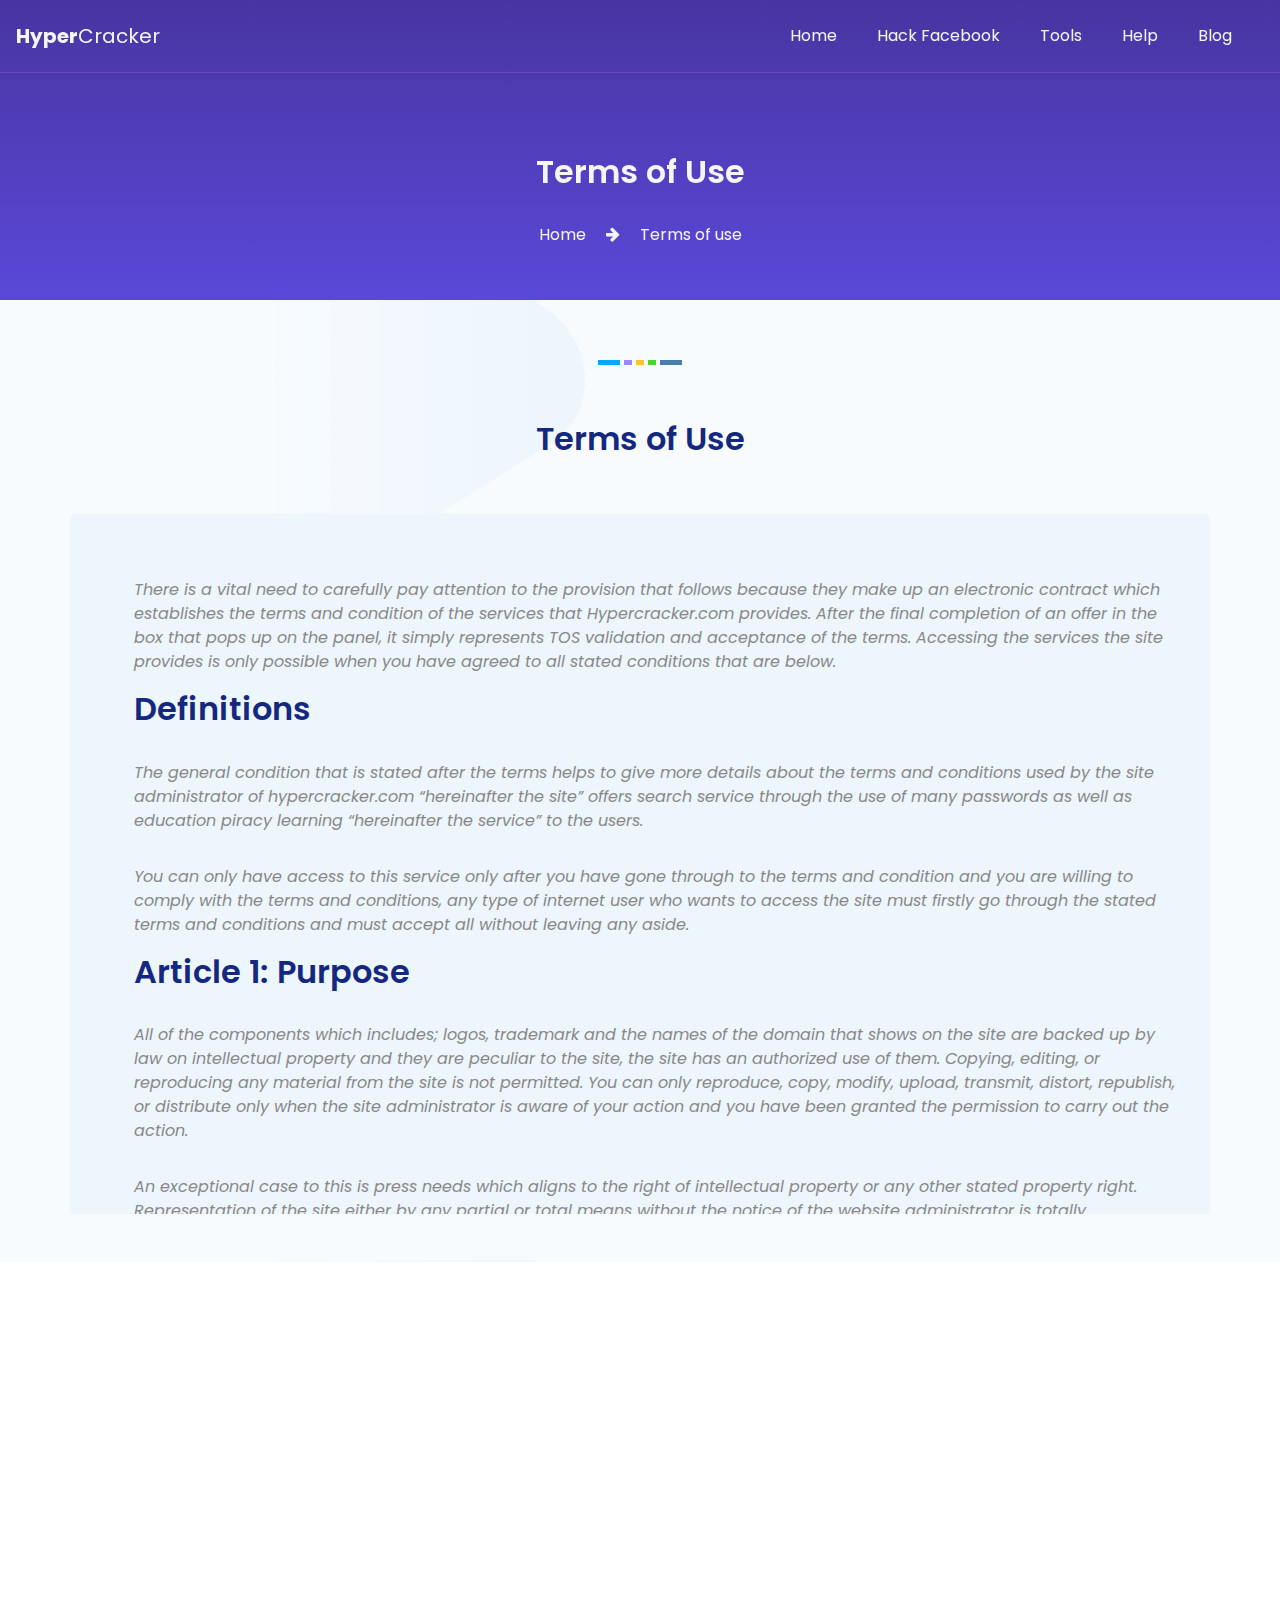
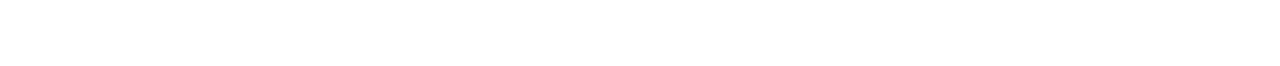
<file: terms.html>
<!DOCTYPE html>
<html lang="en">

<head>
    <meta charset="UTF-8">
    <meta name="viewport" content="width=device-width, initial-scale=1.0">
    <title>Myrekrut2014</title>
    <!-- Bootstrap CSS -->
    <link rel="stylesheet" href="https://stackpath.bootstrapcdn.com/bootstrap/4.3.1/css/bootstrap.min.css"
        integrity="sha384-ggOyR0iXCbMQv3Xipma34MD+dH/1fQ784/j6cY/iJTQUOhcWr7x9JvoRxT2MZw1T" crossorigin="anonymous" />
    <!-- ANIMATE ON SCROLL -->
    <link href="https://unpkg.com/aos@2.3.1/dist/aos.css" rel="stylesheet" />
    <script src="https://unpkg.com/aos@2.3.1/dist/aos.js"></script>
    <!-- Fontawesome Setup -->
    <link rel="stylesheet" href="https://stackpath.bootstrapcdn.com/font-awesome/4.7.0/css/font-awesome.min.css" />
    <!--Custom CSS-->
    <link rel="stylesheet" href="css/style.css" />
</head>

<body>
    <!-- START OF WRAPPER SECTION -->
    <div id="wrapper-other-pages" data-aos="fade-down">
        <!-- START OF NAVBAR STYLING -->
        <nav class="navbar navbar-expand-md navbar-dark bg-primary">
            <a class="navbar-brand" href="#"><strong>Hyper</strong>Cracker</a>
            <button class="navbar-toggler d-lg-none" type="button" data-toggle="collapse"
                data-target="#collapsibleNavId" aria-controls="collapsibleNavId" aria-expanded="false"
                aria-label="Toggle navigation">
                <span class="navbar-toggler-icon"></span>
            </button>
            <div class="collapse navbar-collapse" id="collapsibleNavId">
                <ul class="navbar-nav ml-auto mt-2 mt-lg-0">
                    <li class="nav-item active">
                        <a class="nav-link" href="index.html">Home <span class="sr-only">(current)</span></a>
                    </li>
                    <li class="nav-item">
                        <a class="nav-link" href="hack-fb.html">Hack Facebook</a>
                    </li>
                    <li class="nav-item">
                        <a class="nav-link" href="#">Tools</a>
                    </li>
                    <li class="nav-item">
                        <a class="nav-link" href="help.html">Help</a>
                    </li>
                    <li class="nav-item">
                        <a class="nav-link" href="#">Blog</a>
                    </li>
                </ul>
            </div>
        </nav>
        <!-- END OF NAVBAR STYLING -->
        <div class="container">
            <div class="row">
                <div class="col-12 text-center">
                    <h2>Terms of Use</h2>
                    <p> <a href="./index.html"> Home</a> <i class="fa fa-arrow-right"></i> Terms of use</p>
                </div>
            </div>
        </div>
    </div>
    <!-- END OF WRAPPER SECTION -->
    <!-- START OF MAIN BODY ON OTHER PAGES -->
    <div id="other-pages-section" data-aos="zoom-in">
        <div class="container">
            <div class="row">
                <div class="col-12 text-center">
                    <span class="line-1"></span>
                    <span class="line-2"></span>
                    <span class="line-3"></span>
                    <span class="line-4"></span>
                    <span class="line-5"></span>
                    <h2 class="mt-5">
                        Terms of Use
                    </h2>
                </div>
                <div class="overflow-terms mt-5">
                    <div class="details-wrapper">
                        <div class="details-box">
                            <p>
                                There is a vital need to carefully pay attention to the
                                provision that follows because they make up an electronic
                                contract which establishes the terms and condition of the
                                services that Hypercracker.com provides. After the final
                                completion of an offer in the box that pops up on the panel,
                                it simply represents TOS validation and acceptance of the
                                terms. Accessing the services the site provides is only
                                possible when you have agreed to all stated conditions that
                                are below.
                            </p>
                        </div>
                        <div class="details-box">
                            <h2>Definitions</h2>
                            <p>
                                The general condition that is stated after the terms helps to
                                give more details about the terms and conditions used by the
                                site administrator of hypercracker.com “hereinafter the site”
                                offers search service through the use of many passwords as
                                well as education piracy learning “hereinafter the service” to
                                the users.
                            </p>
                            <p>
                                You can only have access to this service only after you have
                                gone through to the terms and condition and you are willing to
                                comply with the terms and conditions, any type of internet
                                user who wants to access the site must firstly go through the
                                stated terms and conditions and must accept all without
                                leaving any aside.
                            </p>
                        </div>
                        <div class="details-box">
                            <h2>
                                Article 1: Purpose
                            </h2>
                            <p>
                                All of the components which includes; logos, trademark and the
                                names of the domain that shows on the site are backed up by
                                law on intellectual property and they are peculiar to the
                                site, the site has an authorized use of them. Copying,
                                editing, or reproducing any material from the site is not
                                permitted. You can only reproduce, copy, modify, upload,
                                transmit, distort, republish, or distribute only when the site
                                administrator is aware of your action and you have been
                                granted the permission to carry out the action.
                            </p>
                            <p>
                                An exceptional case to this is press needs which aligns to the
                                right of intellectual property or any other stated property
                                right. Representation of the site either by any partial or
                                total means without the notice of the website administrator is
                                totally unacceptable and this is an infringement action and it
                                is punishable using article L.335-2 of the intellectual
                                property code. The site administrators have the right to go
                                after any intellectual property right infringement.
                            </p>
                            <p>
                                The site only permits private copying for personal, commercial
                                or private usage. This information “COPYRIGHT
                                www.Hypercracker.com ALL RIGHT RESERVED” will be seen clearly
                                on all of the site content. Making use of any authorized
                                contents or element by distorting or modifying them in the
                                site is not permitted.
                            </p>
                        </div>
                        <div class="details-box">
                            <h2>
                                Article 2: Characteristics of goods and services
                            </h2>
                            <p>
                                The information accessible through the use of the website is
                                offered as is. The website does not provide warranty, express
                                or implied result or liability for fraudulent uses. Users get
                                awareness by reading and agreeing to the terms and condition
                                and that the methods which are strictly sold for educational
                                purpose must not be used for offense purposes. Personal
                                information will not be accessed on the site. The site has no
                                business with any error or inaccuracies as well as omission
                                that are in the website which has been redirected. The site is
                                not responsible for any type of damage; direct or indirect,
                                that comes out from the information which is contained on the
                                site. The users must accept not to transmit to the site any
                                information that could result in civil liability and they must
                                be willing to respect these terms and condition. They mustn’t
                                use the site to reveal any form of unlawful, defamatory that
                                are contrary to the order of the public. The users have the
                                responsibility to adhere strictly to the country’s law.
                                Hacking means that are sold on the website are strictly for
                                the purpose of education, personal computer, personal accounts
                                as a means to examine the safety and vulnerability. This site
                                cares more about obligation and not result. The knowledge of
                                IT could be used to access some information.
                            </p>
                            <p>
                                Information In agreement with the communication policy, the
                                goal of hypercracker.com is to provide users quality
                                information about the services and the data that are provided
                                by Facebook. There could however be omission:
                            </p>
                            <p>
                                -The site does mot access logins or Facebook account
                                information, the site is an original imitation of a security
                                audit that was attempted on the required account by those who
                                visit it but it cannot be assimilated in any case.
                            </p>
                            <p>
                                -For demonstration purpose only
                            </p>
                            <p>
                                - This website is not responsible for any type of error that
                                might occur above this field on any satellite
                            </p>
                            <p>
                                -The direct or indirect links that are associated with
                                hypercracker.com website are controlled by the company, and as
                                such, we do guarantee any information that is seen on another
                                website or through the use of a search engine. The site
                                content is given as is and there is no warranty, implied or
                                express, to the possible extent as well as accordance
                                applicable laws.
                            </p>
                            <p>
                                The websites do not encourage any case that is related to
                                privacy, or any other type of unsolicited intrusion form
                                computer, meaning that the consent of the intended user is
                                involved. The visitor has the responsibility to make use of
                                the tool when permission is granted by the person who is in
                                charge of the Facebook account. Every form of liability is
                                disclaimed by the site when it is come to issues that involve
                                the use of the site and the visitor’s action.
                                “hypercracker.com COPYRIGHT ALL RIGHT RESERVED”
                            </p>
                        </div>
                        <div class="details-box">
                            <h2>
                                Guarantee:
                            </h2>
                            <p>
                                All express, implied or warranties are disclaimed, the implied
                                warranties associated to the merchantability and fitness as no
                                limitation for a specific time. There are no forms of
                                assurance that the website will work perfectly without error.
                                There are no representations or warranties when it comes to
                                the use of result or the use of the website content.
                            </p>
                            <p>
                                For offenses purposes or any other form of ILEGAL Act, the
                                site do PIRACY or ENDORSE The visitors or users have the
                                responsibility to obey his or her country’s law
                            </p>
                        </div>
                        <div class="details-box">
                            <h2>
                                Disclaimer:
                            </h2>
                            <p>
                                The website is only a site of demonstration as it doesn’t
                                requires fees from users, hypercracker.com is totally free and
                                no information is hacked, they are only displaced through the
                                use of API GRAPH Facebook that are free and accessible.
                            </p>
                            <p>
                                The site isn’t responsible in any situation as well as, but it
                                is not limited to negligence. For both direct and indirect
                                special, financial, damages that are consequently related to
                                inability or abuse when using the website or materials from
                                the website and in fact, representatives have been told of the
                                damages responsibility in question.
                            </p>
                            <p>
                                The website does not support promulgates or piracy in any
                                situation or event, the users have the responsibility to
                                examine the information within his profile or through the
                                permission of a third party. Although, the information
                                provided is public and they are available through the use of
                                API GRAPH Facebook, the case here will be that of the public
                                api because all information is accessible by everyone. The
                                users have to ensure he is legal based on his country’s law.
                                Minor users’ needs the consent of their parents before using
                                the site.
                            </p>
                            <p>
                                The sites that are linked to the site with hypertext are not
                                controlled by the site and thus, it is not responsible for any
                                information or content on the site. The responsibility is
                                within the users.
                            </p>
                            <p>
                                Comments on the website operation can be sent via a note by
                                clicking on “help” or through the use of this address;
                                https://hypercracker.com/help.
                            </p>
                            <p>
                                The product as well as the services that are offered by the
                                website as to do with documentation that deals with methods of
                                hacking. The users are not allowed to make use of the
                                information for the purpose of committing a crime because any
                                actions that is contrary to the law of paying. br˃ information
                                that will be sent via the internet can be intercepted using
                                the network and not until we get them, there is no guarantee
                                of their confidentiality.
                            </p>
                            <p>
                                The users have the responsibility to obey the law of his
                                country, the site is not responsible for any kind of act that
                                is fraudulent regarding to how information sold on the site
                                are used. You are notified that making use of the information
                                as well as the software should be based on legal reasons such
                                as to recover information or to examine or test the
                                reliability/vulnerability of your account or systems.
                            </p>
                            <p>
                                The terms of use that are provided are authorized by law and
                                governed by French language. Users of the services provided on
                                the site accept that any form of complaint or dispute that are
                                related to the operation of the site services would be settled
                                in the court of law. The terms and conditions are subject to
                                change at any point of time, most especially during technical,
                                jurisdiction or when new services are provided. The users
                                should ensure that they check the site for new development
                                from time to time and they are to stop using the services if
                                they disapprove of it or accept it without any reservation.
                                Disapproval simply means leaving the site and making use of
                                the site, simply means approval and acceptance of the new
                                terms and conditions.
                            </p>
                            <p>
                                Should in case dispute should occur from the site
                                administrator, users or third parties that relates to the use
                                of the services, only the new version of the terms of the
                                services that has been provided by the site will be binding to
                                the parties irrespective of the fact’s date. When the case in
                                not settled amicably any form of dispute that is likely to
                                arise between the parties regarding the execution,
                                termination, formation, or interpretation of the contract be
                                solemnly be addressed by the courts jurisdiction of the
                                country of Loire and also in cases regarding the summary
                                requests, plurality of the defenders and proceedings.
                            </p>
                        </div>
                    </div>
                </div>
            </div>
        </div>
    </div>
    </div>
    <!-- END OF MAIN BODY ON OTHER PAGES -->
    <!-- START OF FOOTER -->
    <footer data-aos="fade-up">
        <div class="container">
            <div class="row">
                <div class="col-md-6">
                    <a class="navbar-brand" href="#"><strong>Hyper</strong>Cracker</a>
                    <p>
                        All rights Reserved <a href="#">HyperCracker</a> 2013 - 2019 ©
                        <br />
                        <a href="#">Privacy Policy</a> - <a href="terms.html">Terms of use</a>
                    </p>
                </div>
                <div class="col-md-4 social-box mt-4 text-center text-md-left">
                    <a href="#">
                        <i class="fa fa-facebook-f" aria-hidden="true"></i>
                    </a>
                    <a href="#">
                        <i class="fa fa-twitter" aria-hidden="true"></i>
                    </a>
                    <a href="#">
                        <i class="fa fa-youtube-play" aria-hidden="true"></i>
                    </a>
                </div>
                <div class="col-md-2 mt-4">
                    <a href="#" id="scroll-to-top" class="mx-auto mx-md-0">
                        <i class="fa fa-chevron-up" aria-hidden="true"></i>
                    </a>
                </div>
            </div>
            <div class="row mt-5">
                <div class="col-12">
                    <p>
                        Disclaimer: no personal data is stored. All requested content is
                        shown on facebook.com, not on HyperCracker. This site is not a
                        part of the Facebook™ website or Facebook™ Inc. Additionally, this
                        site is NOT endorsed by Facebook™ in any way. FACEBOOK™ is a
                        trademark of FACEBOOK™, Inc
                    </p>
                </div>
            </div>
        </div>
    </footer>
    <!-- END OF FOOTER -->

    <!-- jQuery first, then Popper.js, then Bootstrap JS -->
    <script src="https://code.jquery.com/jquery-3.3.1.slim.min.js"
        integrity="sha384-q8i/X+965DzO0rT7abK41JStQIAqVgRVzpbzo5smXKp4YfRvH+8abtTE1Pi6jizo"
        crossorigin="anonymous"></script>
    <script src="https://cdnjs.cloudflare.com/ajax/libs/popper.js/1.14.7/umd/popper.min.js"
        integrity="sha384-UO2eT0CpHqdSJQ6hJty5KVphtPhzWj9WO1clHTMGa3JDZwrnQq4sF86dIHNDz0W1"
        crossorigin="anonymous"></script>
    <script src="https://stackpath.bootstrapcdn.com/bootstrap/4.3.1/js/bootstrap.min.js"
        integrity="sha384-JjSmVgyd0p3pXB1rRibZUAYoIIy6OrQ6VrjIEaFf/nJGzIxFDsf4x0xIM+B07jRM"
        crossorigin="anonymous"></script>
        <script>
            AOS.init({
                once: true,
                duration: 1000
            });
          </script>
</body>

</html>
</file>
<file: css/style.css>
/* Importing font from the google */
@import url("https://fonts.googleapis.com/css?family=Poppins:400,600,700&display=swap");

/* General styling */

html {
  scroll-behavior: smooth;
}

.line-1 {
  display: inline-block;
  background-color: #00a8ff;
  width: 22px;
  height: 5px;
}
.line-2 {
  display: inline-block;
  background-color: #9c88ff;
  width: 8px;
  height: 5px;
}
.line-3 {
  display: inline-block;
  background-color: #fbc531;
  width: 8px;
  height: 5px;
}
.line-4 {
  display: inline-block;
  background-color: #4cd137;
  width: 8px;
  height: 5px;
}
.line-5 {
  display: inline-block;
  background-color: #487eb0;
  width: 22px;
  height: 5px;
}

body {
  font-family: "Poppins", sans-serif;
}
/* Navbar styling */

.navbar {
  background: none !important;
  border-bottom: 1px solid #6f42c1;
  padding-top: 1rem;
  padding-bottom: 1rem;
}
#wrapper {
  height: 100vh !important;
  width: 100%;
  background: url("./../images/bg-illustration.png");
  background-size: 100% 100%;
}
.nav-link {
  padding-right: 2rem !important;
}

/* HOMEPAGE STYLING - MAIN BODY */
#main-body {
  margin-top: 5rem;
}
#main-body h1 {
  font-size: 30px;
  color: whitesmoke;
  margin-top: 5rem;
  margin-bottom: 2rem;
  font-weight: 600;
}
#main-body p {
  color: whitesmoke;
}
.btn-new {
  display: inline-block;
  padding: 0.5rem 2rem 0.5rem 2rem;
  background: #42d897;
  color: whitesmoke;
  border-radius: 20px;
  text-decoration: none !important;
  transition: all 0.2s;
}
.btn-new:hover {
  color: white;
  background: #3dc98c;
}
.btn-new-2 {
  display: block;
  width: 160px;
  height: 48px;
  line-height: 48px;
  font-size: 12px;
  font-weight: 600;
  letter-spacing: 1px;
  padding: 0 20px;
  text-align: center;
  text-transform: uppercase;
  background-size: 200% auto;
  color: #fff;
  box-shadow: 0 5px 20px rgba(0, 0, 0, 0.1);
  border-radius: 100px;
  background-image: linear-gradient(
    to right,
    #21d397 0%,
    #7450fe 51%,
    #21d397 100%
  );
  -webkit-transition: all 500ms;
  transition: all 0.2s;
  text-decoration: none !important;
}

.btn-new-2:hover {
  color: white;
  box-shadow: 0 0px 0px rgba(0, 0, 0, 0.1);
}

/* HOME PAGE - INFO SECTION STYLING */
#info {
  margin-top: 10rem;
  background: url("http://www.webtechnologybd.com/template/Apricot/img/svg/bg_hero.svg");
  background-position: top right;
  background-repeat: no-repeat;
}
#info h2 {
  font-weight: 600;
  color: #13287e;
}
.card-header {
  background-image: linear-gradient(to right, #21d397 0%, #7450fe 100%);
  color: whitesmoke !important;
  border-radius: 50px !important;
  margin-bottom: 1rem;
}
.card-header a {
  color: whitesmoke !important;
}
.card {
  border: none !important;
  background: none;
}
.card-body {
  color: #888;
}
#accordion {
  margin-top: 5rem;
}

/* HOME PAGE - HACKED TODAY SECTION STYLING */

#hacked-today {
  margin-top: 8rem;
  margin-bottom: 5rem;
}

#hacked-today h2 {
  margin-bottom: 5rem;
  font-weight: 600;
}
.single-member {
  border-radius: 5px;
  border-bottom: 3px solid #46b6cf;
  height: 200px;
  padding: 0.5rem 0 15rem 0;
  margin-bottom: 1.5rem;
  background: #f3f7fa;
}

.single-member img {
  display: block;
  border-radius: 100%;
  height: 150px;
  width: 150px;
  margin: 0.5rem auto 0 auto !important;
}
.single-member p {
  margin-top: 0.5rem !important;
  padding: 0 !important;
  text-align: center;
  font-weight: bold;
  color: #13287e;
}

/* FOOTER STYLING */
footer {
  background-image: linear-gradient(
    to right,
    #453188 0%,
    rgb(59, 57, 172) 100%
  );
  background-size: cover;
  min-height: 300px;
  padding: 2rem 0;
}

footer a,
footer p {
  color: #fff;
}
footer a:hover {
  color: #f6f7f8;
  text-decoration: none;
}
footer p a {
  text-decoration: underline;
}
.social-box a i {
  width: 50px;
  height: 50px;
  line-height: 50px;
  border: 1px solid;
  text-align: center;
  margin-right: 0.8rem;
  font-size: 1.3rem;
  transition: all 0.2s;
}

.social-box a i:hover {
  background: rgb(41, 30, 85);
}
#scroll-to-top {
  border-radius: 100%;
  border: 1px solid;
  width: 50px;
  display: block;
  height: 50px;
  text-align: center;
  line-height: 45px;
  transition: all 0.2s;
}
#scroll-to-top:hover {
  background: rgb(41, 30, 85);
}

/* HACK FACEBOOK PAGE STYLING */

#wrapper-other-pages {
  height: 300px !important;
  width: 100%;
  background: linear-gradient(
    to top,
    rgba(72, 52, 212, 0.9),
    rgba(52, 31, 151, 0.9)
  );
}
#wrapper-other-pages h2 {
  color: whitesmoke;
  font-weight: 600;
  margin-top: 5rem;
}
#wrapper-other-pages p {
  margin-top: 2rem;
  color: whitesmoke;
}
#wrapper-other-pages a {
  color: whitesmoke;
}
#wrapper-other-pages i {
  margin-left: 1rem;
  margin-right: 1rem;
}
#other-pages-section {
  background: url("./../images/ring-bg.png");
  padding: 3rem 0 3rem 0;
}
#other-pages-section h2 {
  font-weight: 600;
  color: #13287e;
}
#other-pages-section h3 {
  font-weight: 700;
  font-size: 22px;
  margin-top: 1rem;
  color: #13287e;
}
#other-pages-section p {
  margin-top: 2rem;
  font-style: italic;
  color: #888;
}

/* PROGRESS PAGE STYLING */
.progress-box {
  background-color: #edf5fd;
  padding: 2rem;
  width: 80%;
  margin: auto;
  border-radius: 5px;
}
.progress-box h5 {
  font-weight: 600;
}
.progress {
  height: 2rem;
}
.progress-bar {
  background: linear-gradient(
    to top,
    rgba(72, 52, 212, 0.9),
    rgba(52, 31, 151, 0.9)
  );
}

.user-img {
  width: 180px;
  border-radius: 5px;
}

/* TERMS OF USE PAGE STYLING */

.overflow-terms {
  height: 700px;
  overflow-y: scroll;
}
.overflow-terms::-webkit-scrollbar-track {
  padding: 2px 0;
  background-color: #efefef;
  border-radius: 0px 5px 5px 0px;
}
.overflow-terms::-webkit-scrollbar {
  width: 8px;
}
.overflow-terms::-webkit-scrollbar-thumb {
  border-radius: 60px;
  background-color: #3c38a9;
}
.details-wrapper {
  padding: 2rem;
  border-radius: 5px;
  background-color: #edf5fd;
}
.details-box {
  padding-left: 2rem;
}

/* HACK FACEBOOK PAGE STYLING */

.blue-box {
  color: #888;
  text-align: center;
  background-color: #edf5fd;
  padding: 2rem 1rem;
  margin-top: 2rem;
  border-radius: 5px;
}
.blue-box p {
  color: #fff;
}
.input-field {
  height: 48px !important;
}

#tutorial {
  margin-top: 8rem;
}


/*
--------------MEDIA QUERIES FOR RESOPSIVENESS
*/
@media screen and (max-width: 991px){
  #wrapper{
    background-size: cover;
  }
  #main-body .btn-new{
    display: inline-block;
    margin-left: 0!important;
  }
}
@media screen and (max-width: 767px){
  body{
    font-size: .9rem;
  }
  #wrapper{
    background-size: cover;
  }
  #main-body .btn-new{
    margin-left: 0.5rem!important;
  }
  #main-body h1{
    margin-top: 0;
  }
  #info{
    margin-top: 23rem;
  }
}
@media screen and (max-width: 477px){
  .input-sm-block{
    width: 100%;
    margin-top: 1rem;
    display: block!important;
    text-align: center;
  }
  .input-sm-block .btn-new-2{
    display: block;
    margin: auto;
    border-radius: 50px!important;
  }
}

@media screen and (max-width: 370px){
  h2{
    font-size: 1.8rem;
  }
  h3{
    font-size: 1.5rem;
  }
  body{
    font-size: .8rem;
  }
  #main-body .btn-new{
    width: 70%;
    text-align: center;
    margin-top: 1rem;
    display: block;
    margin-left: 0!important;
  }
}
</file>
